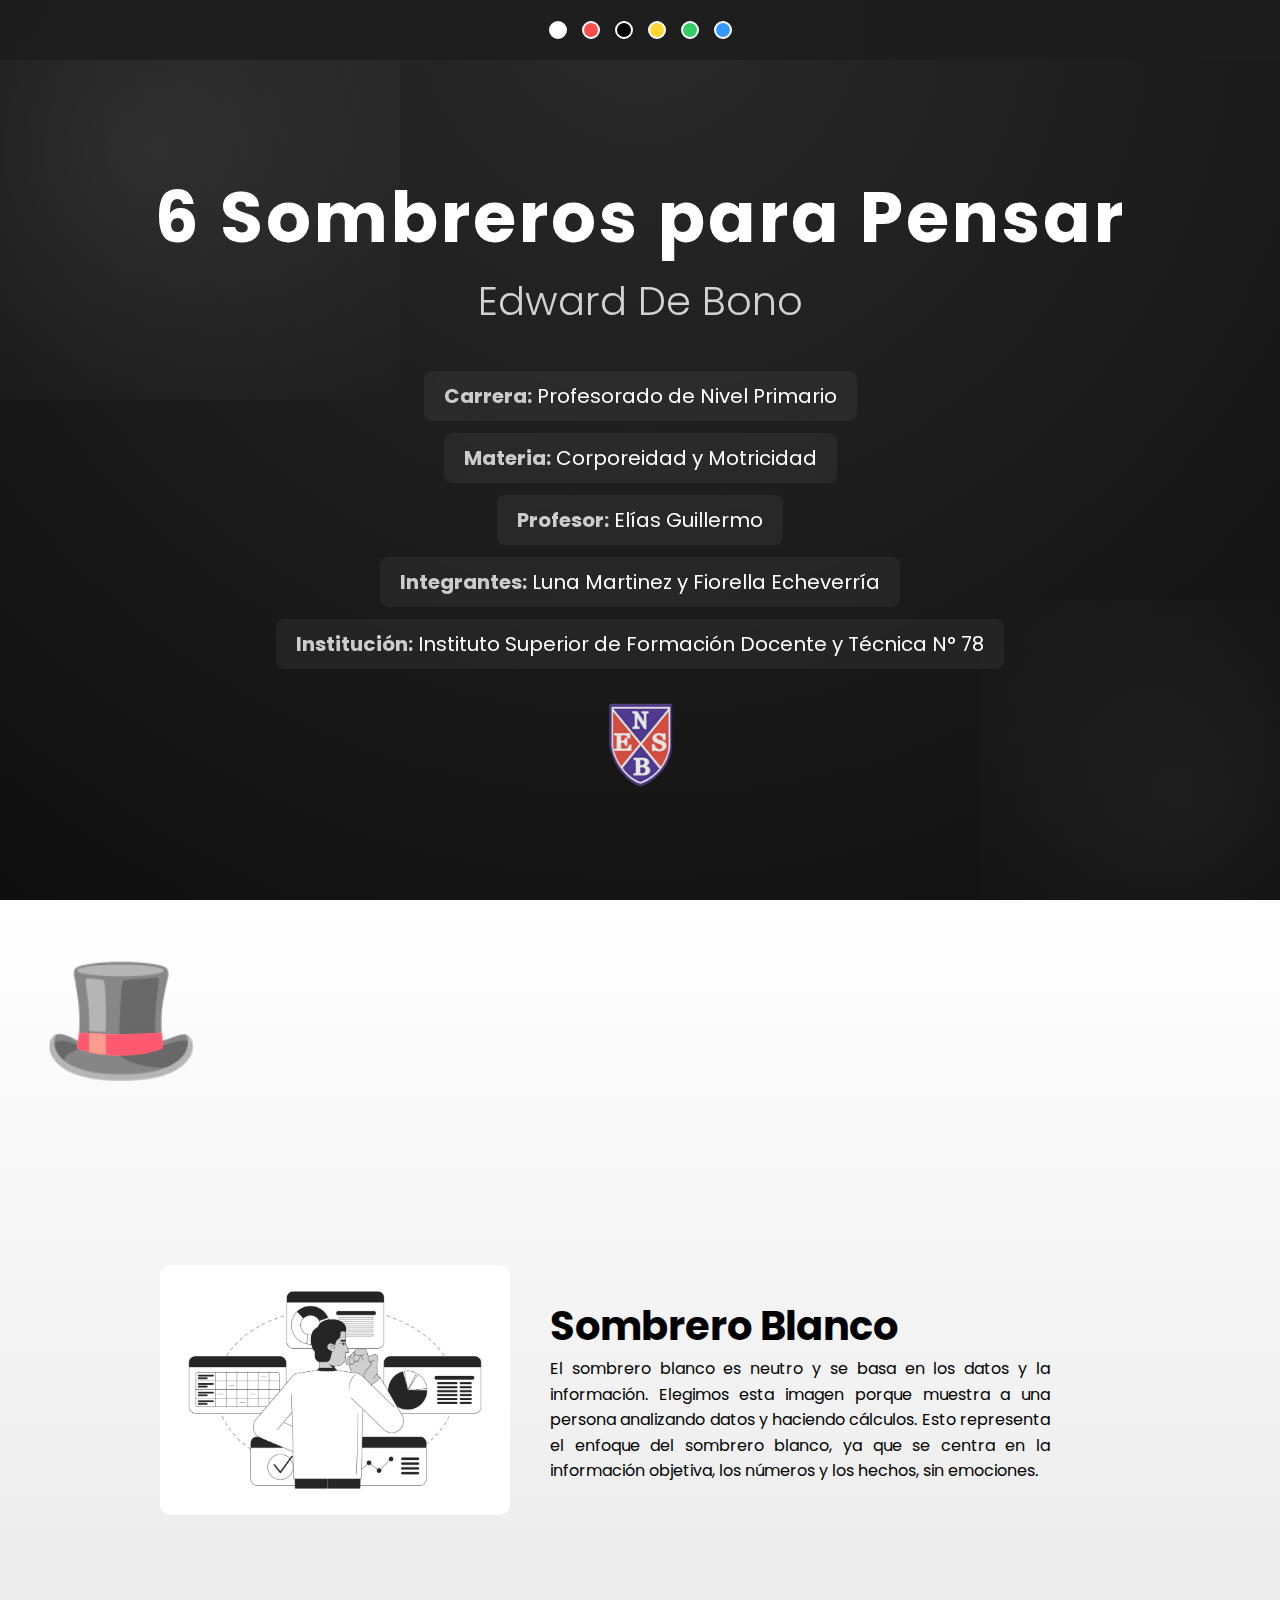
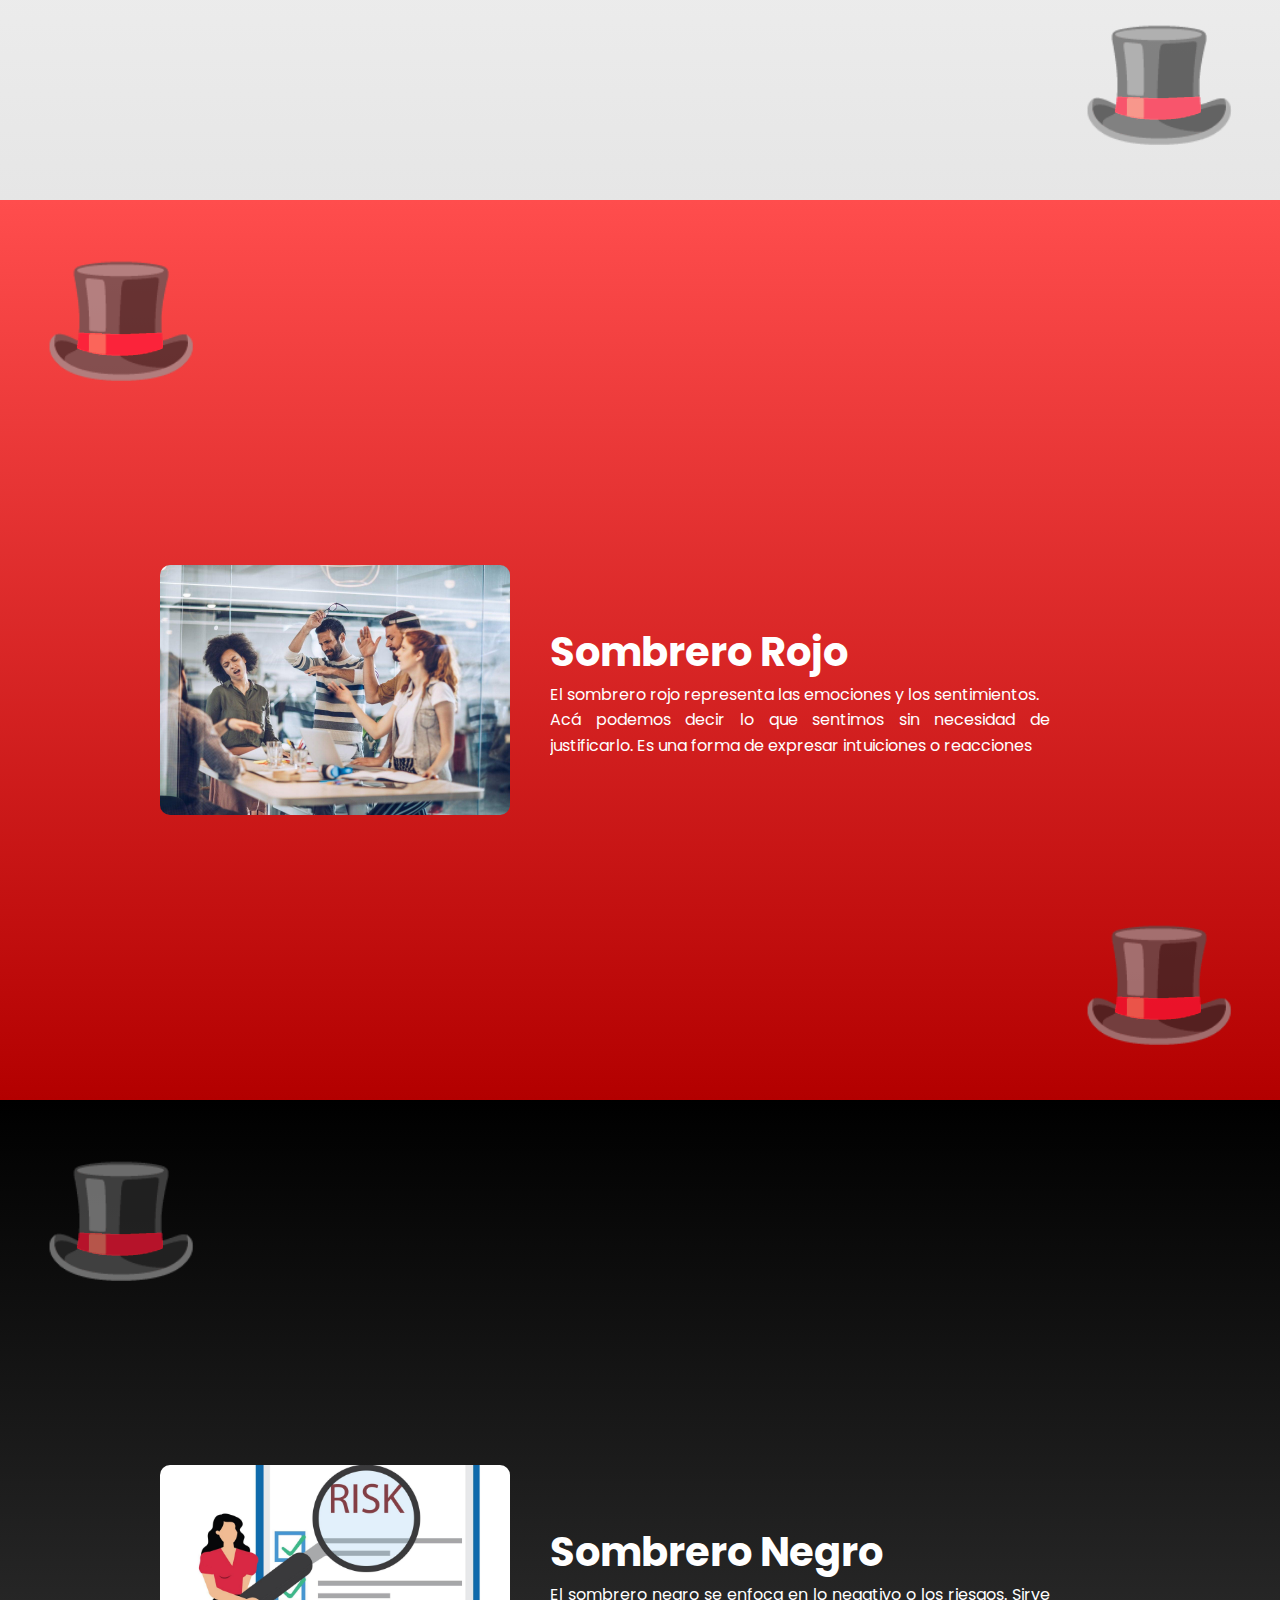
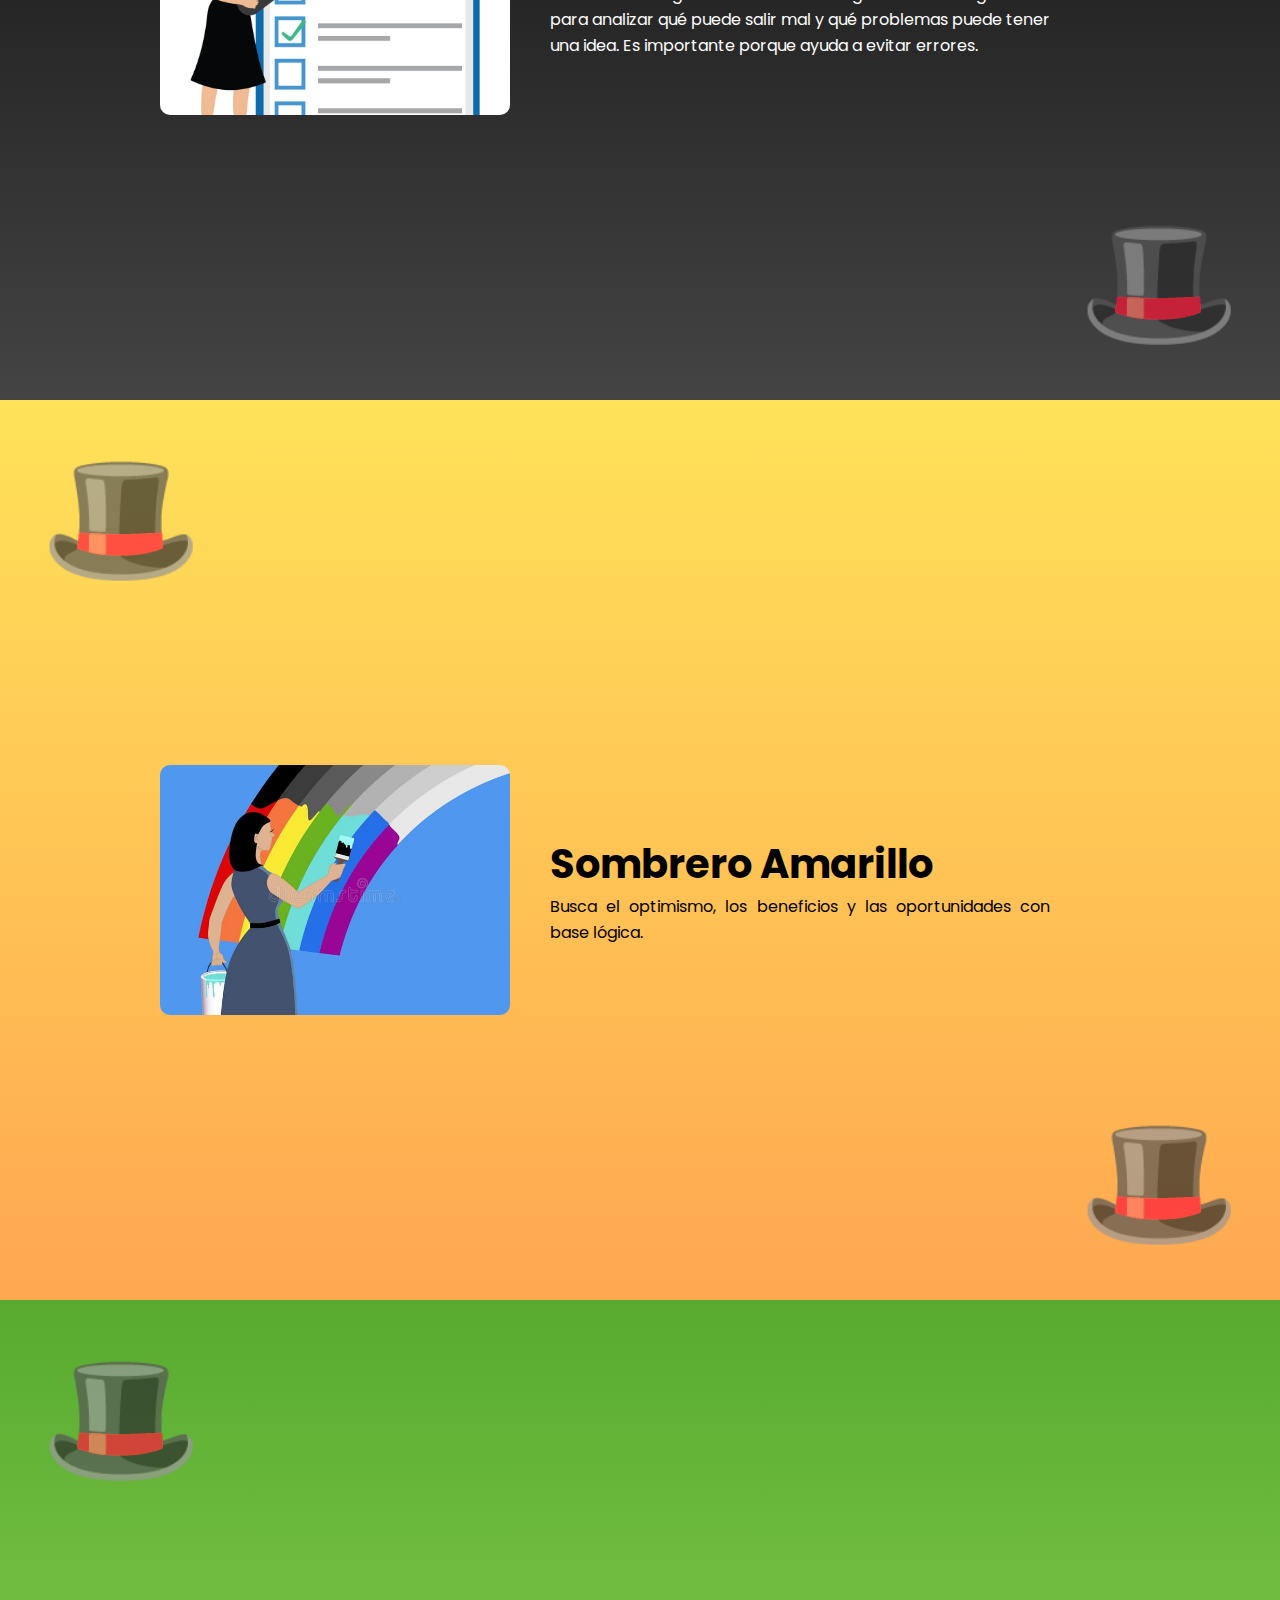
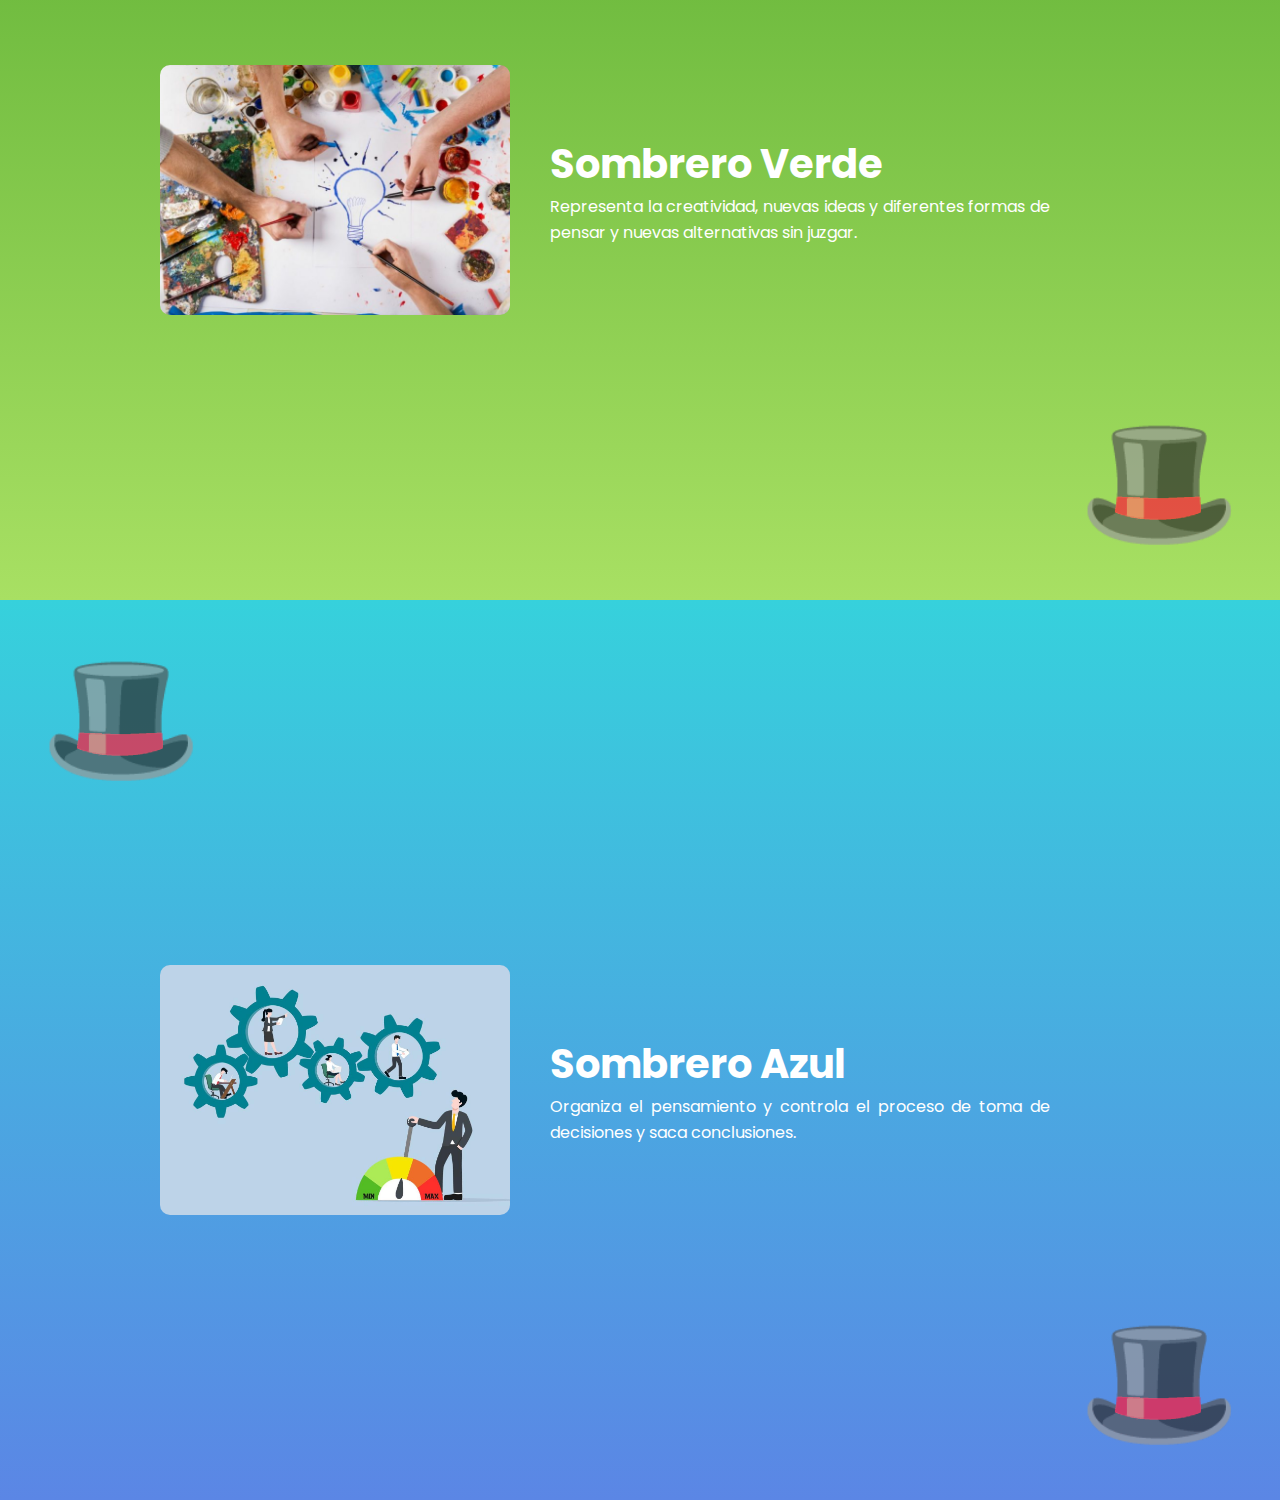
<file: index.html>
<!DOCTYPE html>
<html lang="es">
<head>
  <meta charset="UTF-8">
  <title>6 Sombreros para Pensar</title>

  <!-- CSS -->
  <link rel="stylesheet" href="css/estilo.css">

  <!-- FUENTE -->
  <link href="https://fonts.googleapis.com/css2?family=Poppins:wght@300;500;700&display=swap" rel="stylesheet">
</head>

<body>

<!-- NAV -->
<div class="navbar">
  <a href="#blanco" class="blanco-btn"></a>
  <a href="#rojo" class="rojo-btn"></a>
  <a href="#negro" class="negro-btn"></a>
  <a href="#amarillo" class="amarillo-btn"></a>
  <a href="#verde" class="verde-btn"></a>
  <a href="#azul" class="azul-btn"></a>
</div>

<!-- PORTADA -->
<section class="slide portada">

  <div class="contenido">
    <h1>6 Sombreros para Pensar</h1>
    <h2>Edward De Bono</h2>

    <div class="info">
      <p><strong>Carrera:</strong> Profesorado de Nivel Primario</p>
      <p><strong>Materia:</strong> Corporeidad y Motricidad</p>
      <p><strong>Profesor:</strong> Elías Guillermo </p>
      <p><strong>Integrantes:</strong> Luna Martinez y Fiorella Echeverría </p>
      <p><strong>Institución:</strong> Instituto Superior de Formación Docente y Técnica N° 78 </p>
    </div>

    <img src="img/Logo-Normal-.png" class="logo" alt="Logo Escuela">
  </div>

</section>

<!-- SOMBRERO BLANCO -->
<section id="blanco" class="slide sombrero blanco">
   <div class="card">
     <img src="img/blanco.jpg" alt="Sombrero blanco"> 
     <div>
      <h2>Sombrero Blanco</h2>
      <p>El sombrero blanco es neutro y se basa en los datos y la información. Elegimos esta imagen porque muestra a una persona analizando datos y haciendo cálculos. Esto representa el enfoque del sombrero blanco, ya que se centra en la información objetiva, los números y los hechos, sin emociones.
    </div>
  </div>



</section>

<!-- SOMBRERO ROJO -->
<section id="rojo" class="slide sombrero rojo">
  <div class="card">
    <img src="img/rojo.jpg" alt="Sombrero rojo">
    <div>
      <h2>Sombrero Rojo</h2>
      <p>El sombrero rojo representa las emociones y los sentimientos. 
     <P>Acá podemos decir lo que sentimos sin necesidad de justificarlo. Es una forma de expresar intuiciones o reacciones </p>
    </div>
  </div>



</section>

<!-- SOMBRERO NEGRO -->
<section id="negro" class="slide sombrero negro">
  <div class="card">
    <img src="img/negro.jpg" alt="Sombrero negro">
    <div>
      <h2>Sombrero Negro</h2>
      <p>El sombrero negro se enfoca en lo negativo o los riesgos. Sirve para analizar qué puede salir mal y qué problemas puede tener una idea. Es importante porque ayuda a evitar errores. </p>
    </div>
  </div>
</section>

<!-- SOMBRERO AMARILLO -->
<section id="amarillo" class="slide sombrero amarillo">
  <div class="card">
    <img src="img/amarillo.jpeg" alt="Sombrero amarillo">
    <div>
      <h2>Sombrero Amarillo</h2>
      <p>Busca el optimismo, los beneficios y las oportunidades con base lógica.</p>
    </div>
  </div>
</section>

<!-- SOMBRERO VERDE -->
<section id="verde" class="slide sombrero verde">
  <div class="card">
    <img src="img/verde.jpeg" alt="Sombrero verde">
    <div>
      <h2>Sombrero Verde</h2>
      <p>Representa la creatividad, nuevas ideas y diferentes formas de pensar y nuevas alternativas sin juzgar.</p>
    </div>
  </div>
</section>

<!-- SOMBRERO AZUL -->
<section id="azul" class="slide sombrero azul">
  <div class="card">
    <img src="img/azul.jpeg" alt="Sombrero Azul">
    <div>
      <h2>Sombrero Azul</h2>
      <p>Organiza el pensamiento y controla el proceso de toma de decisiones y saca conclusiones.</p>
    </div>
  </div>
</section>























</body>
</html>
</file>
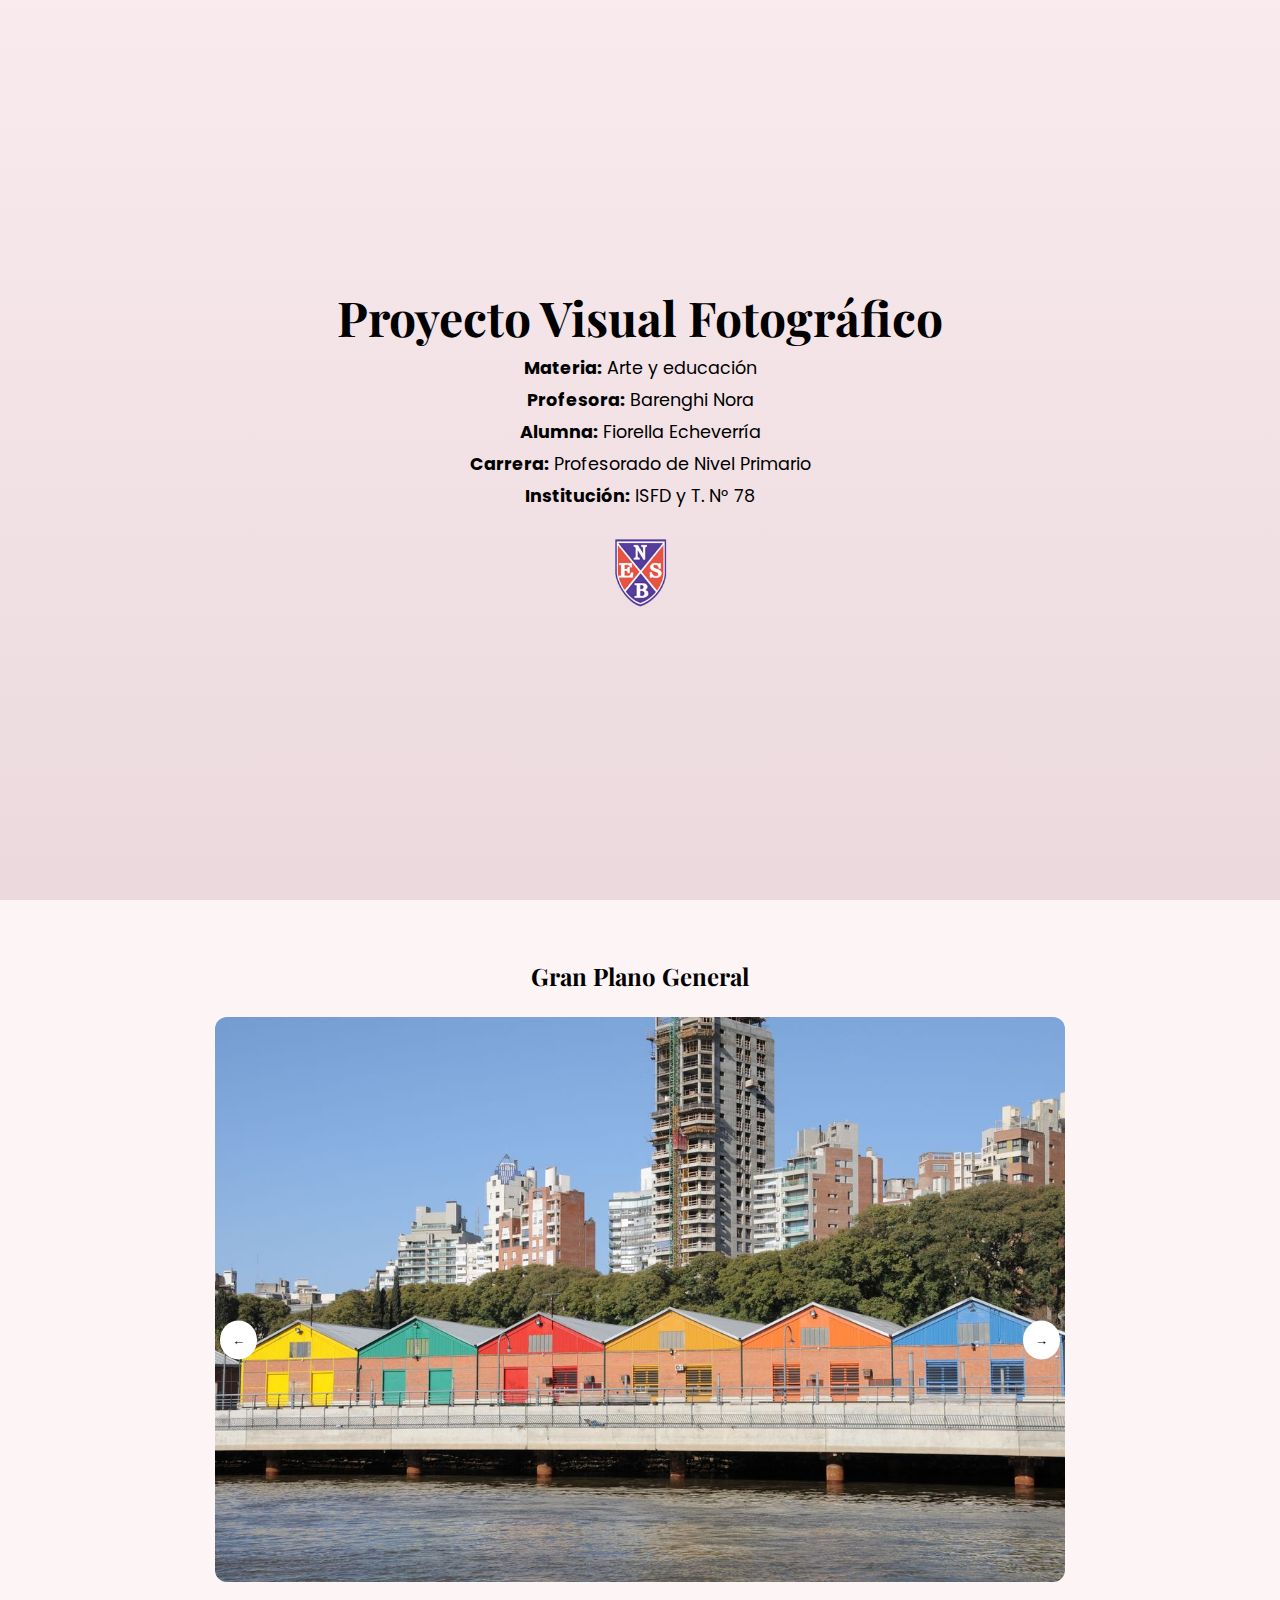
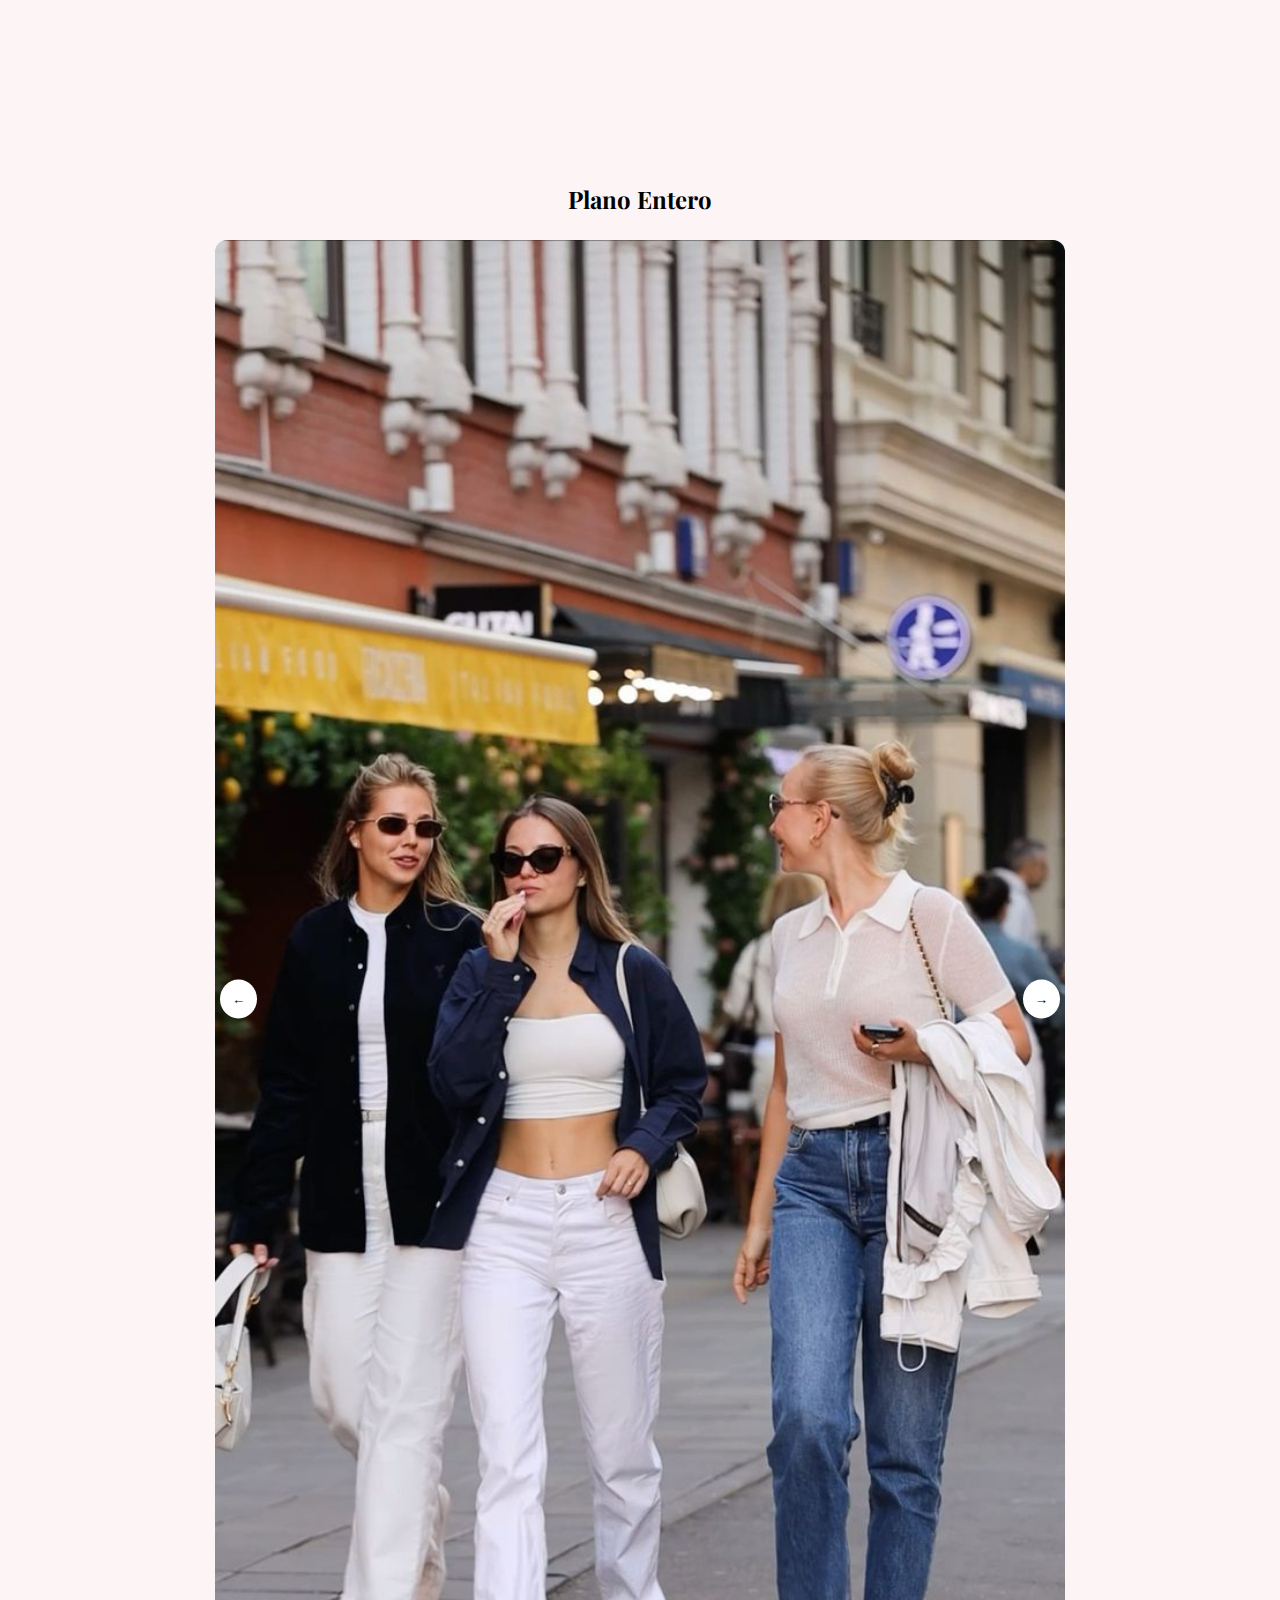
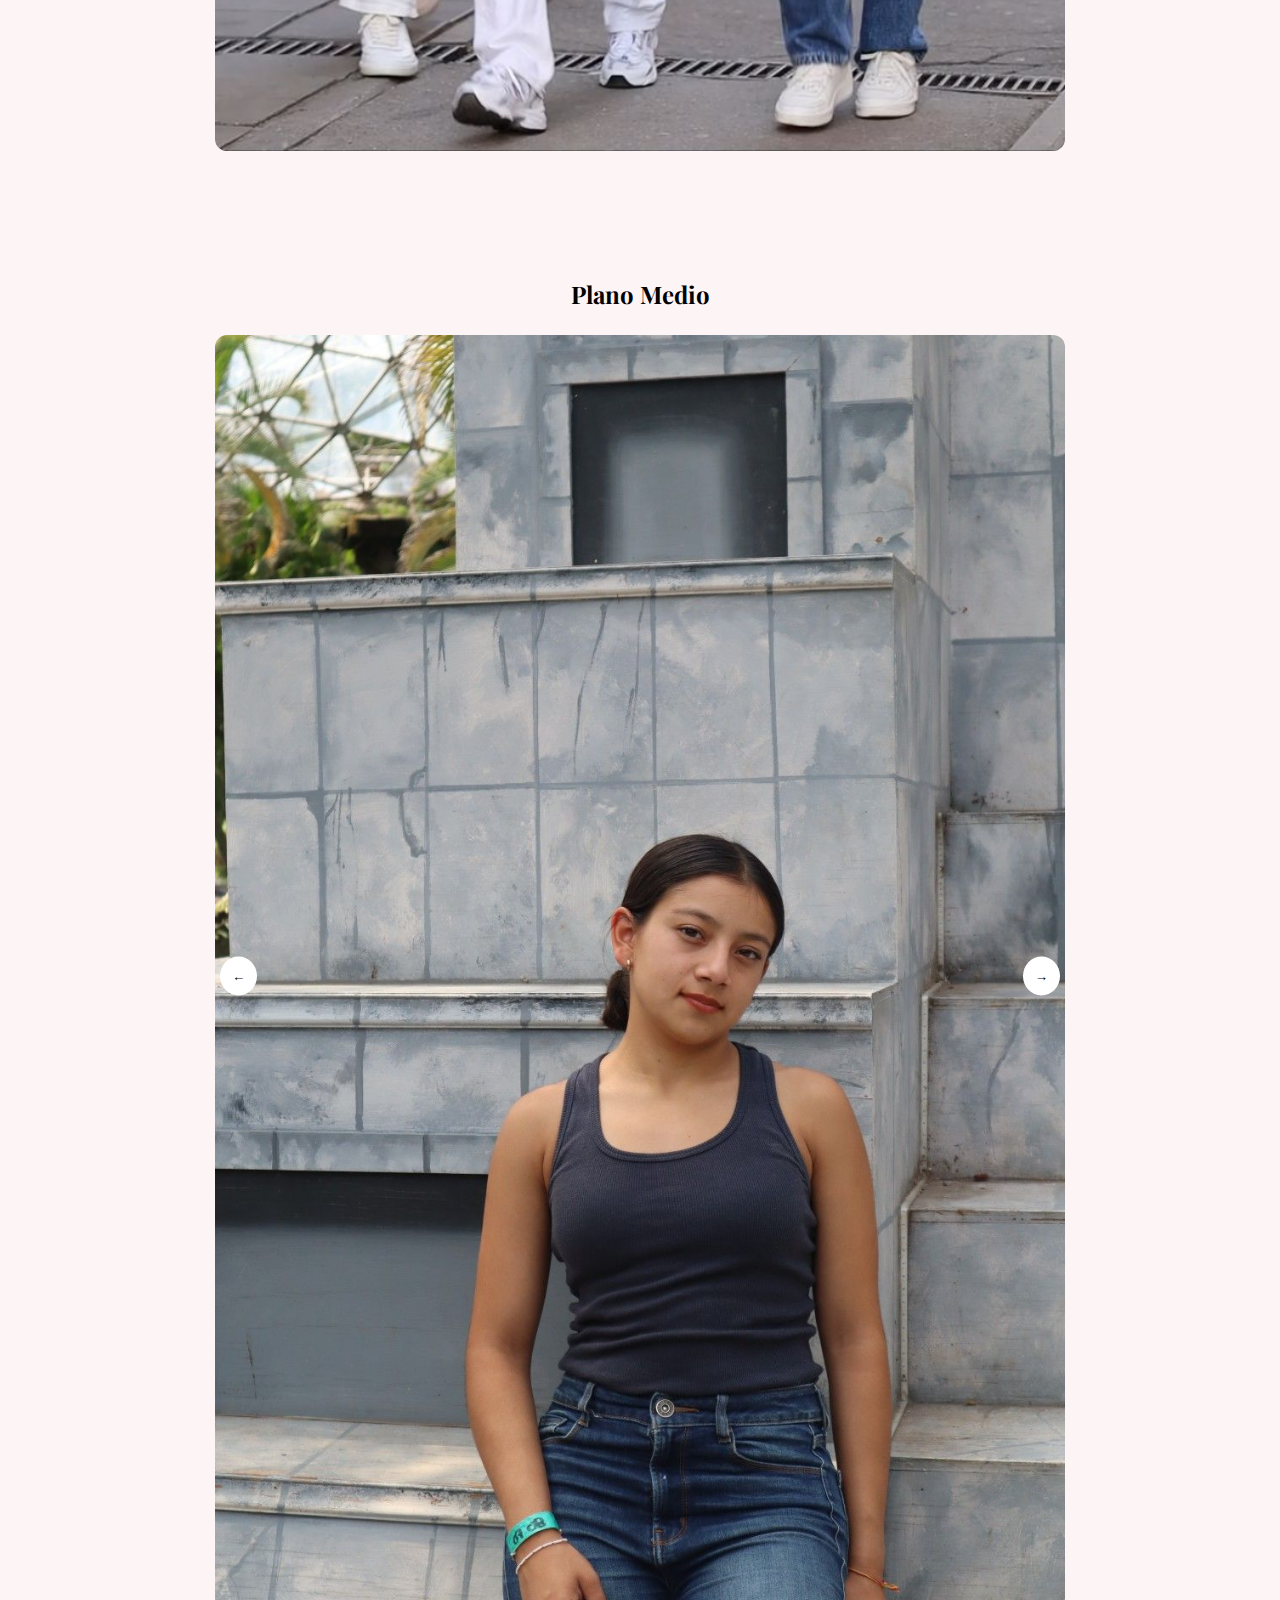
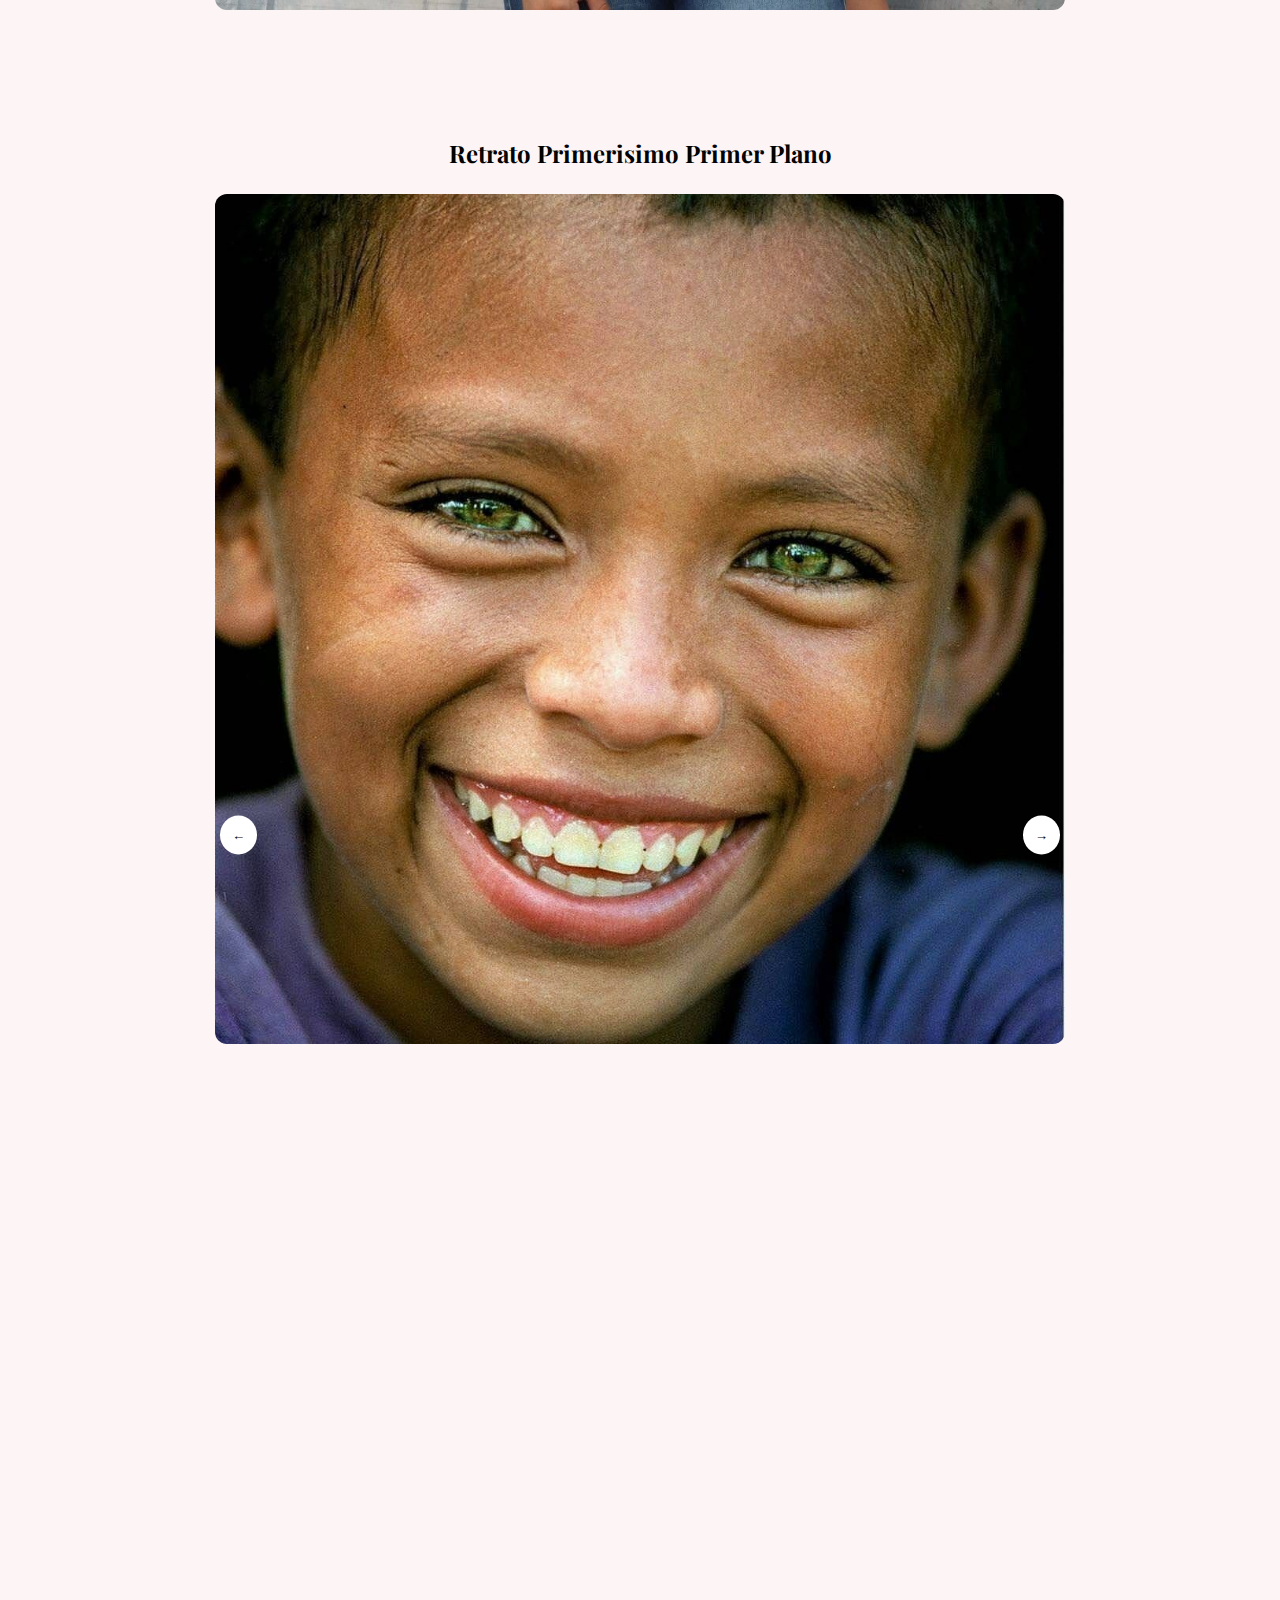
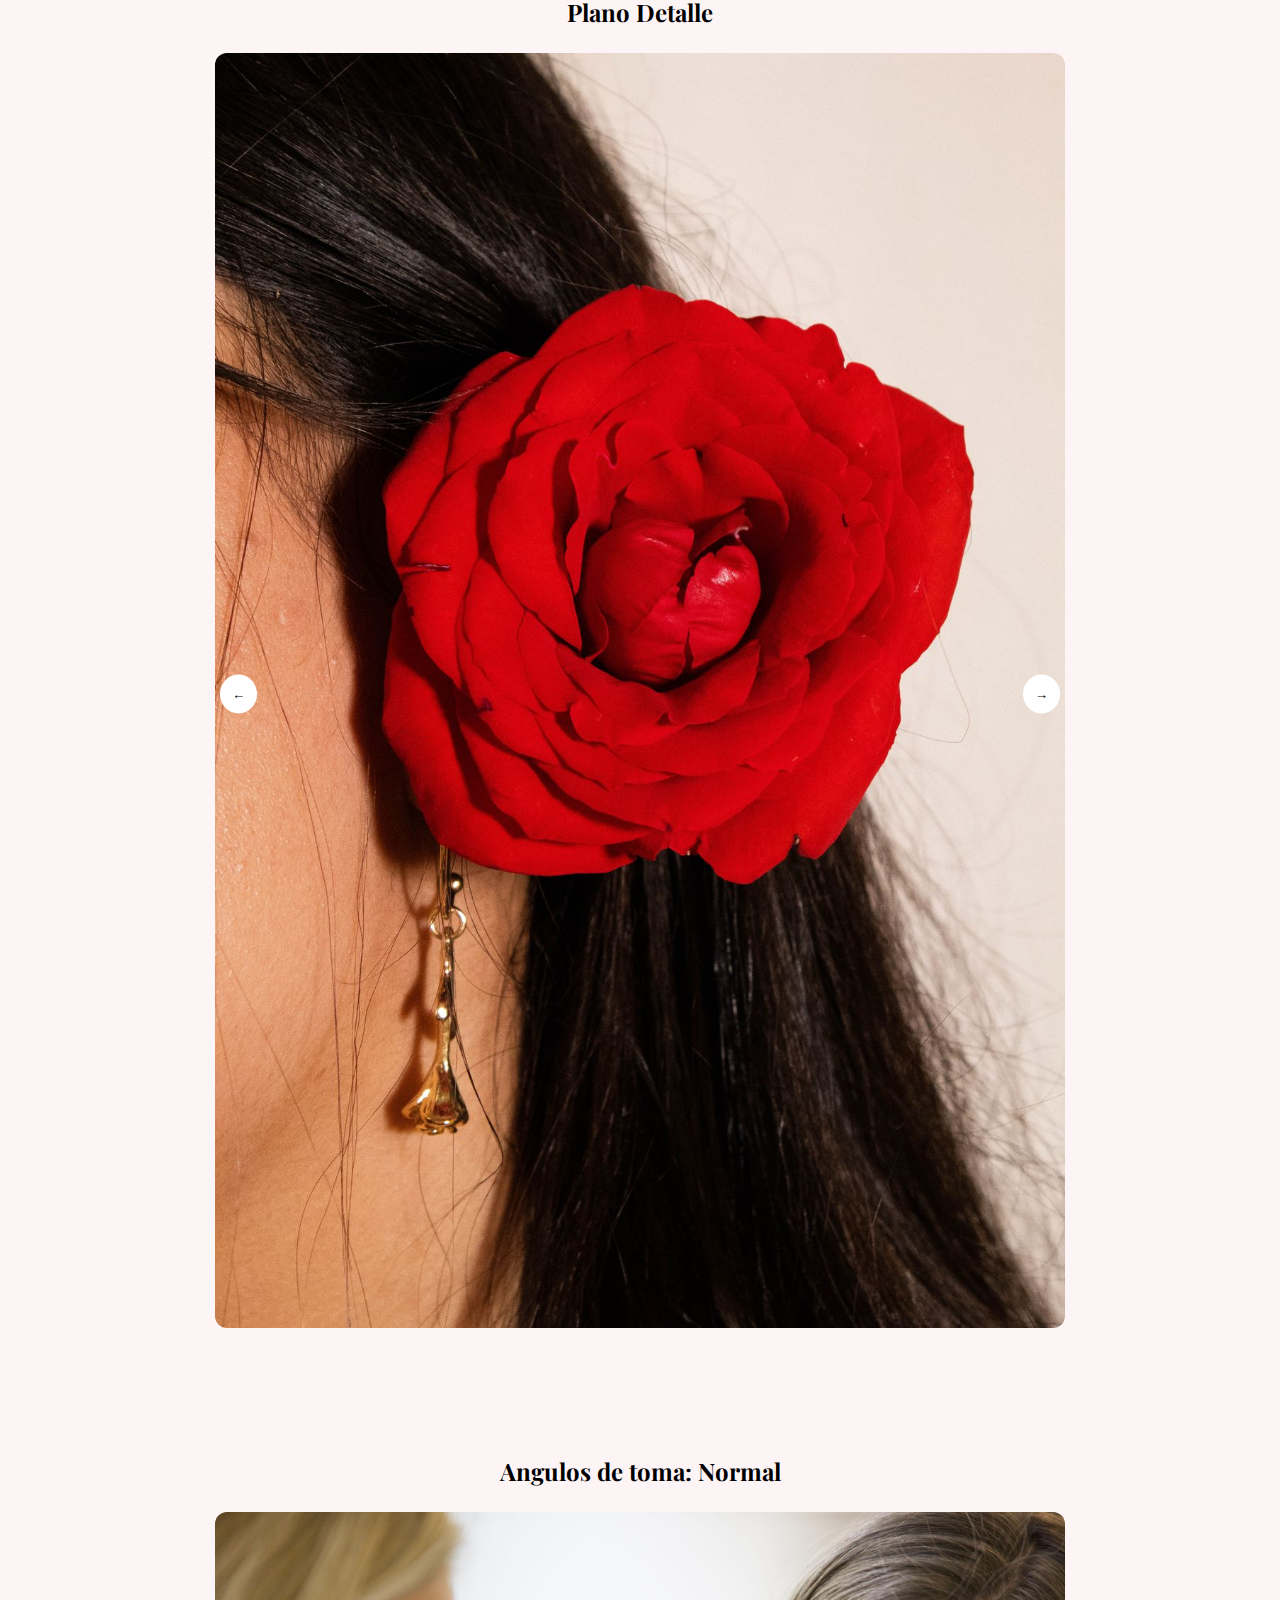
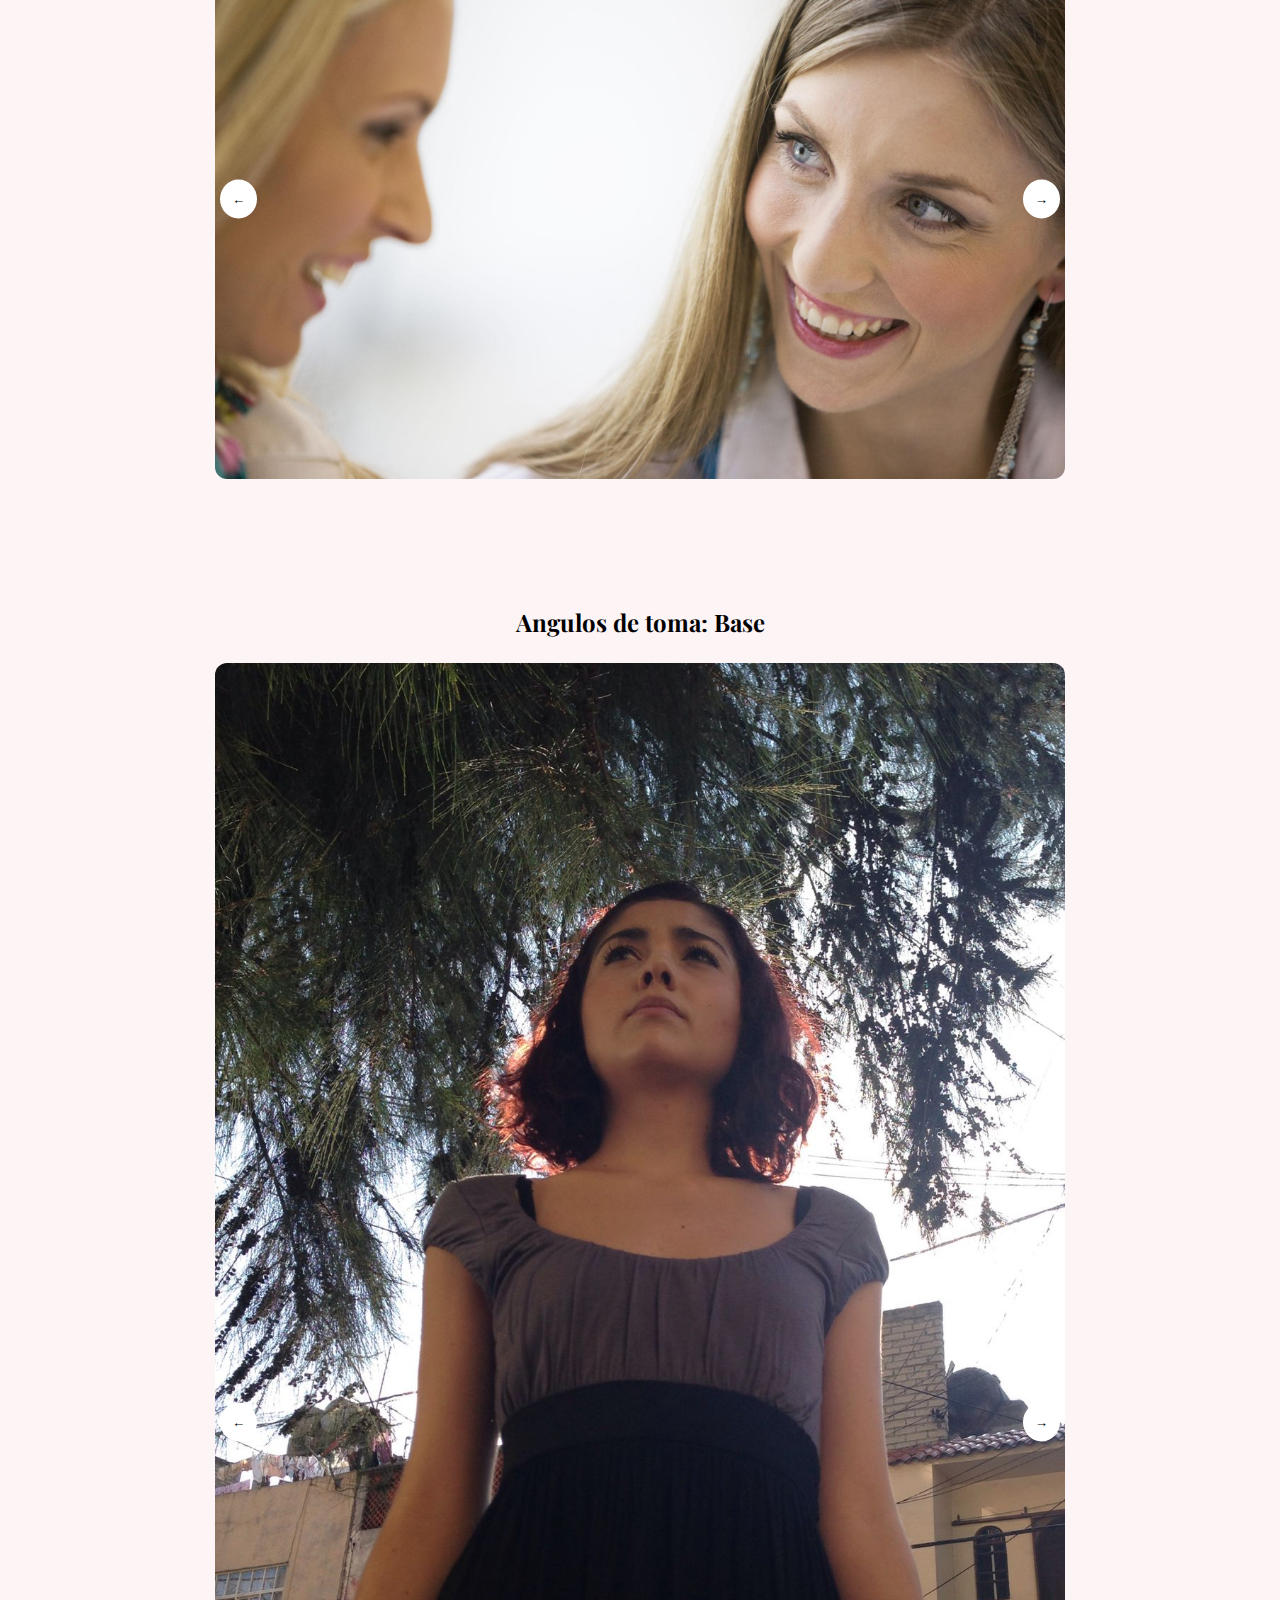
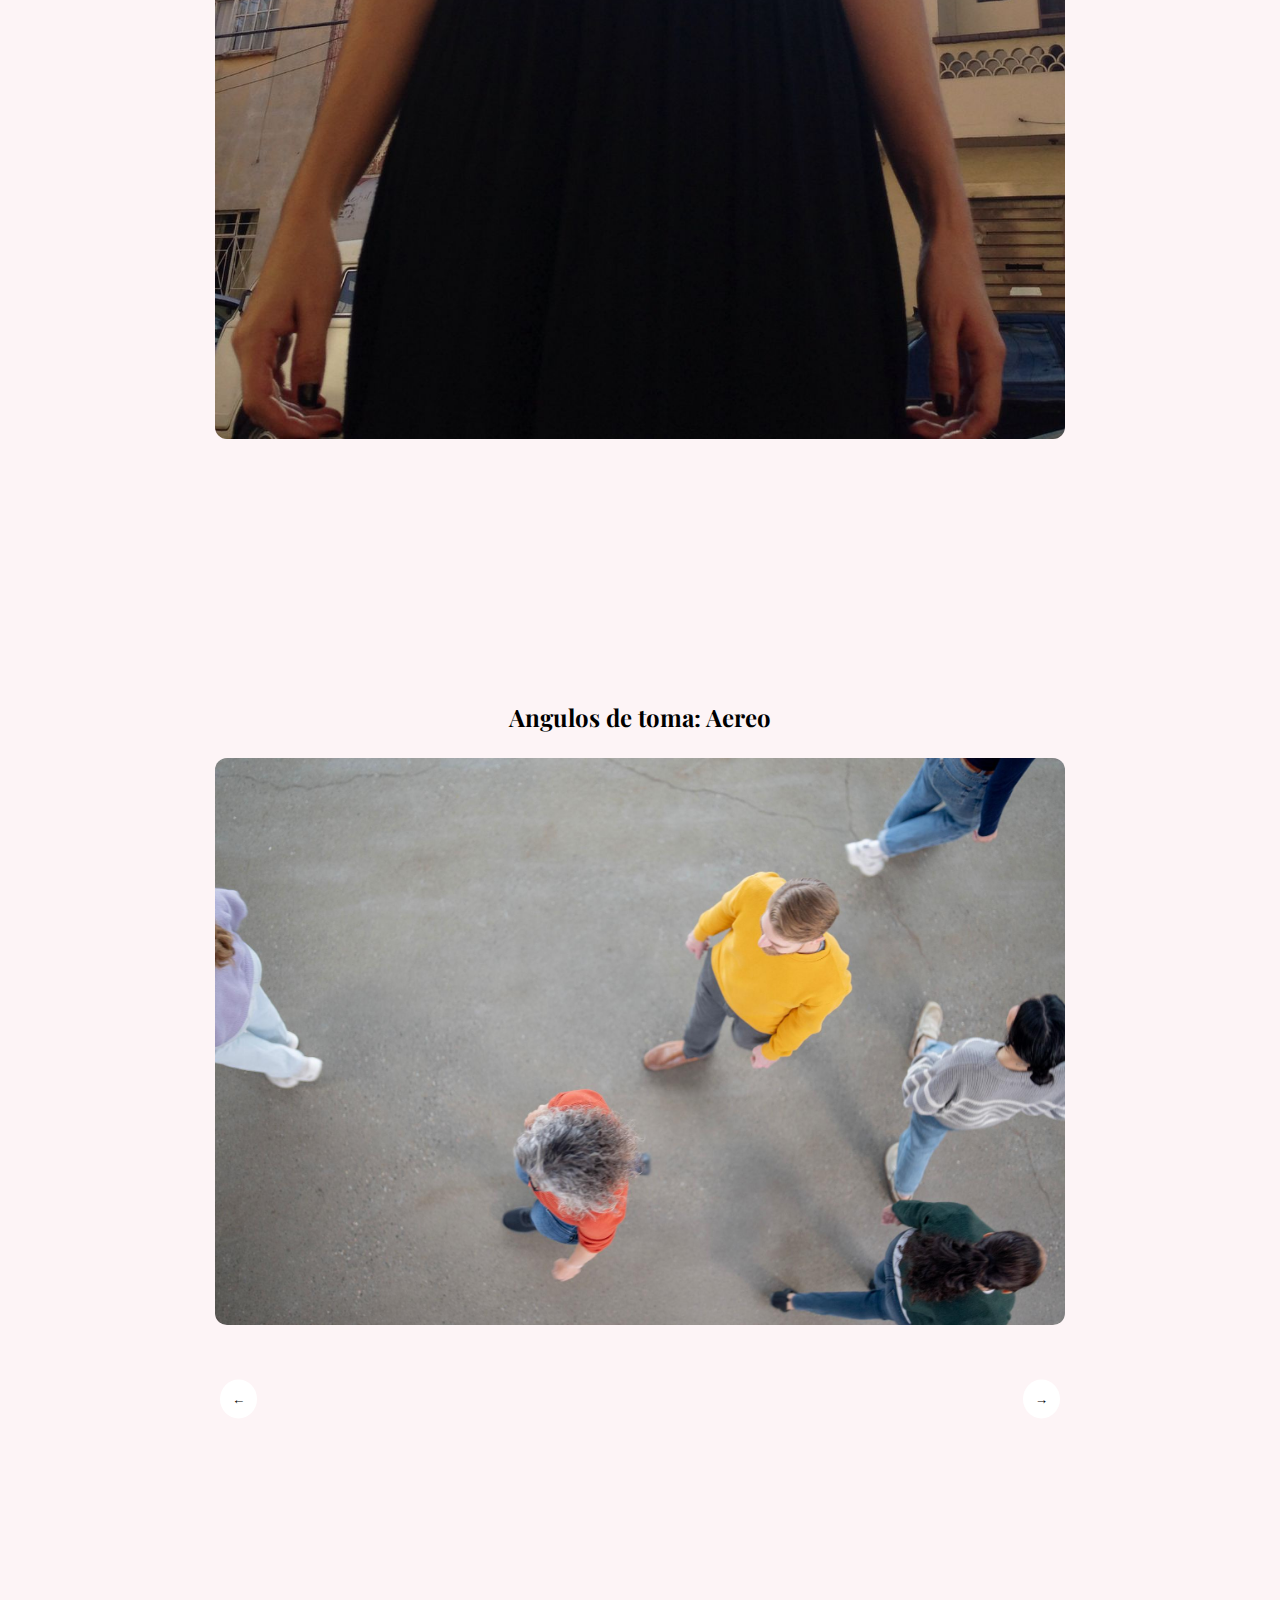
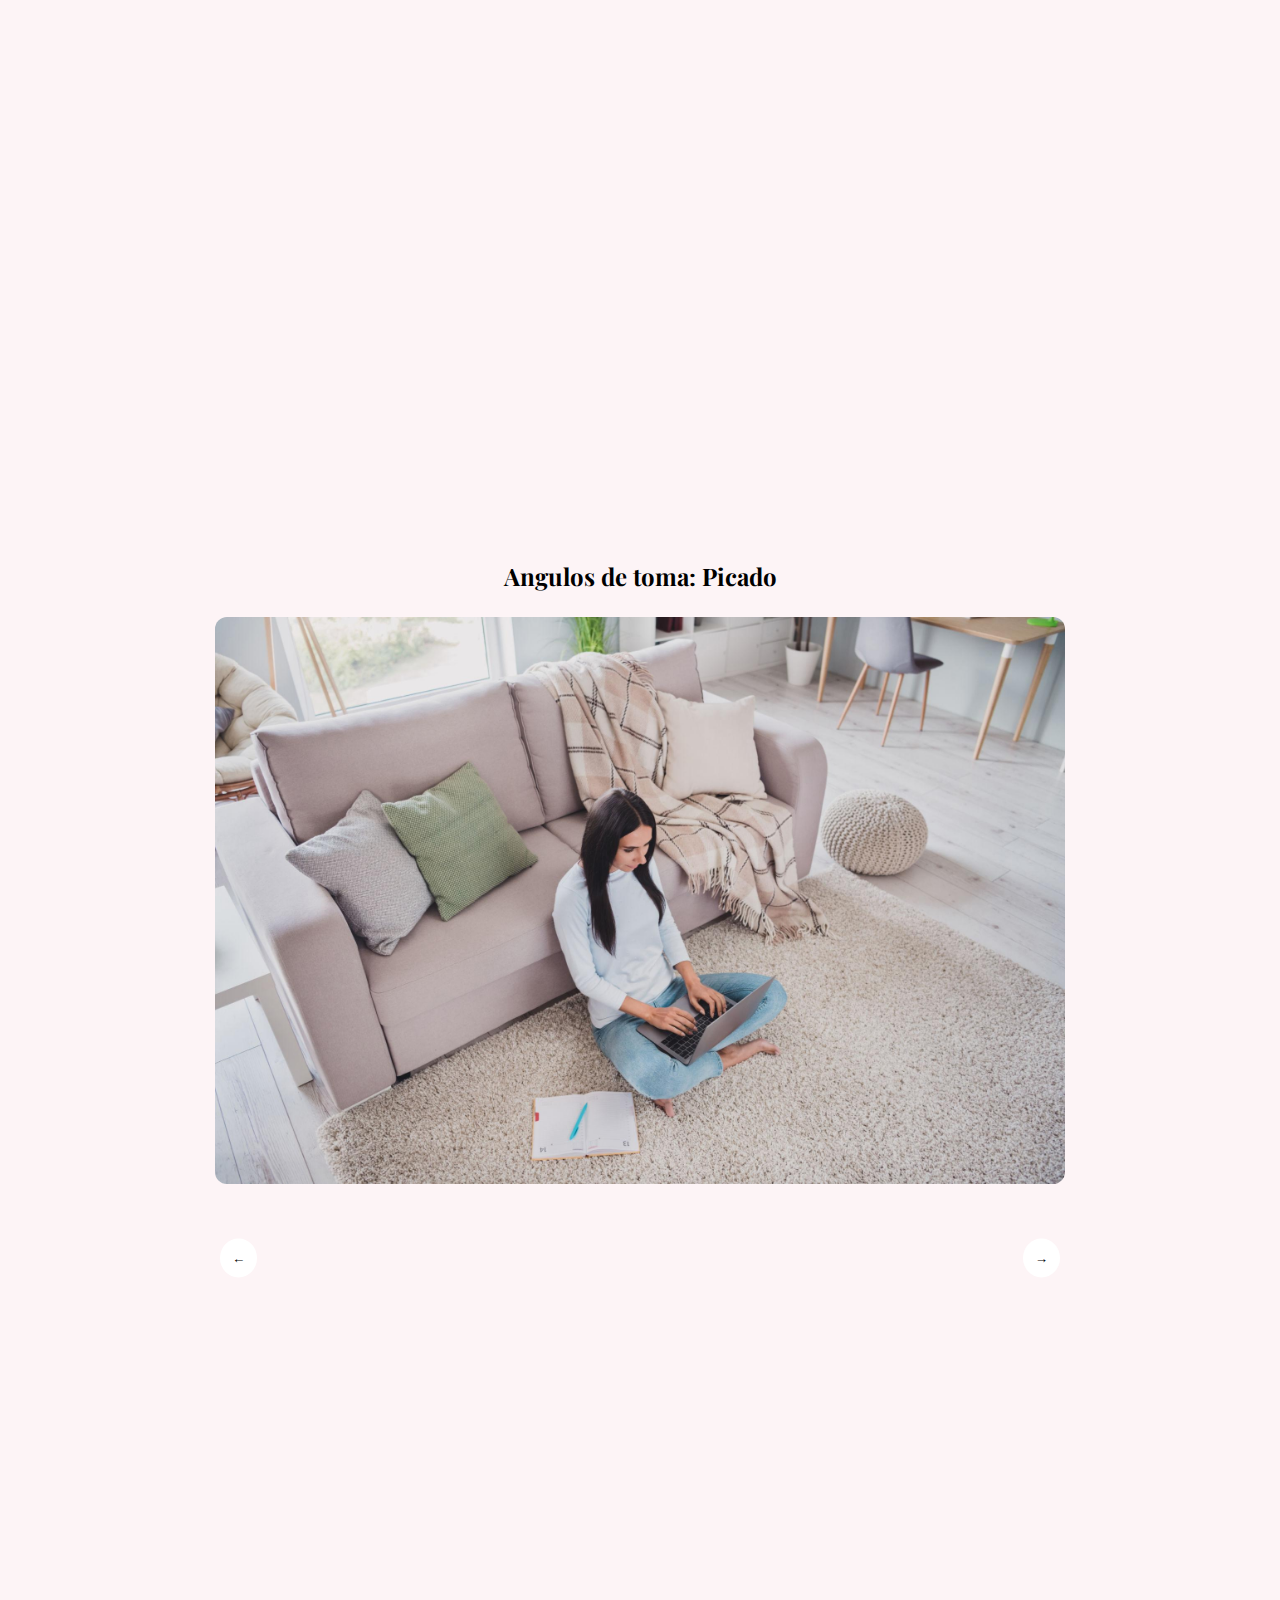
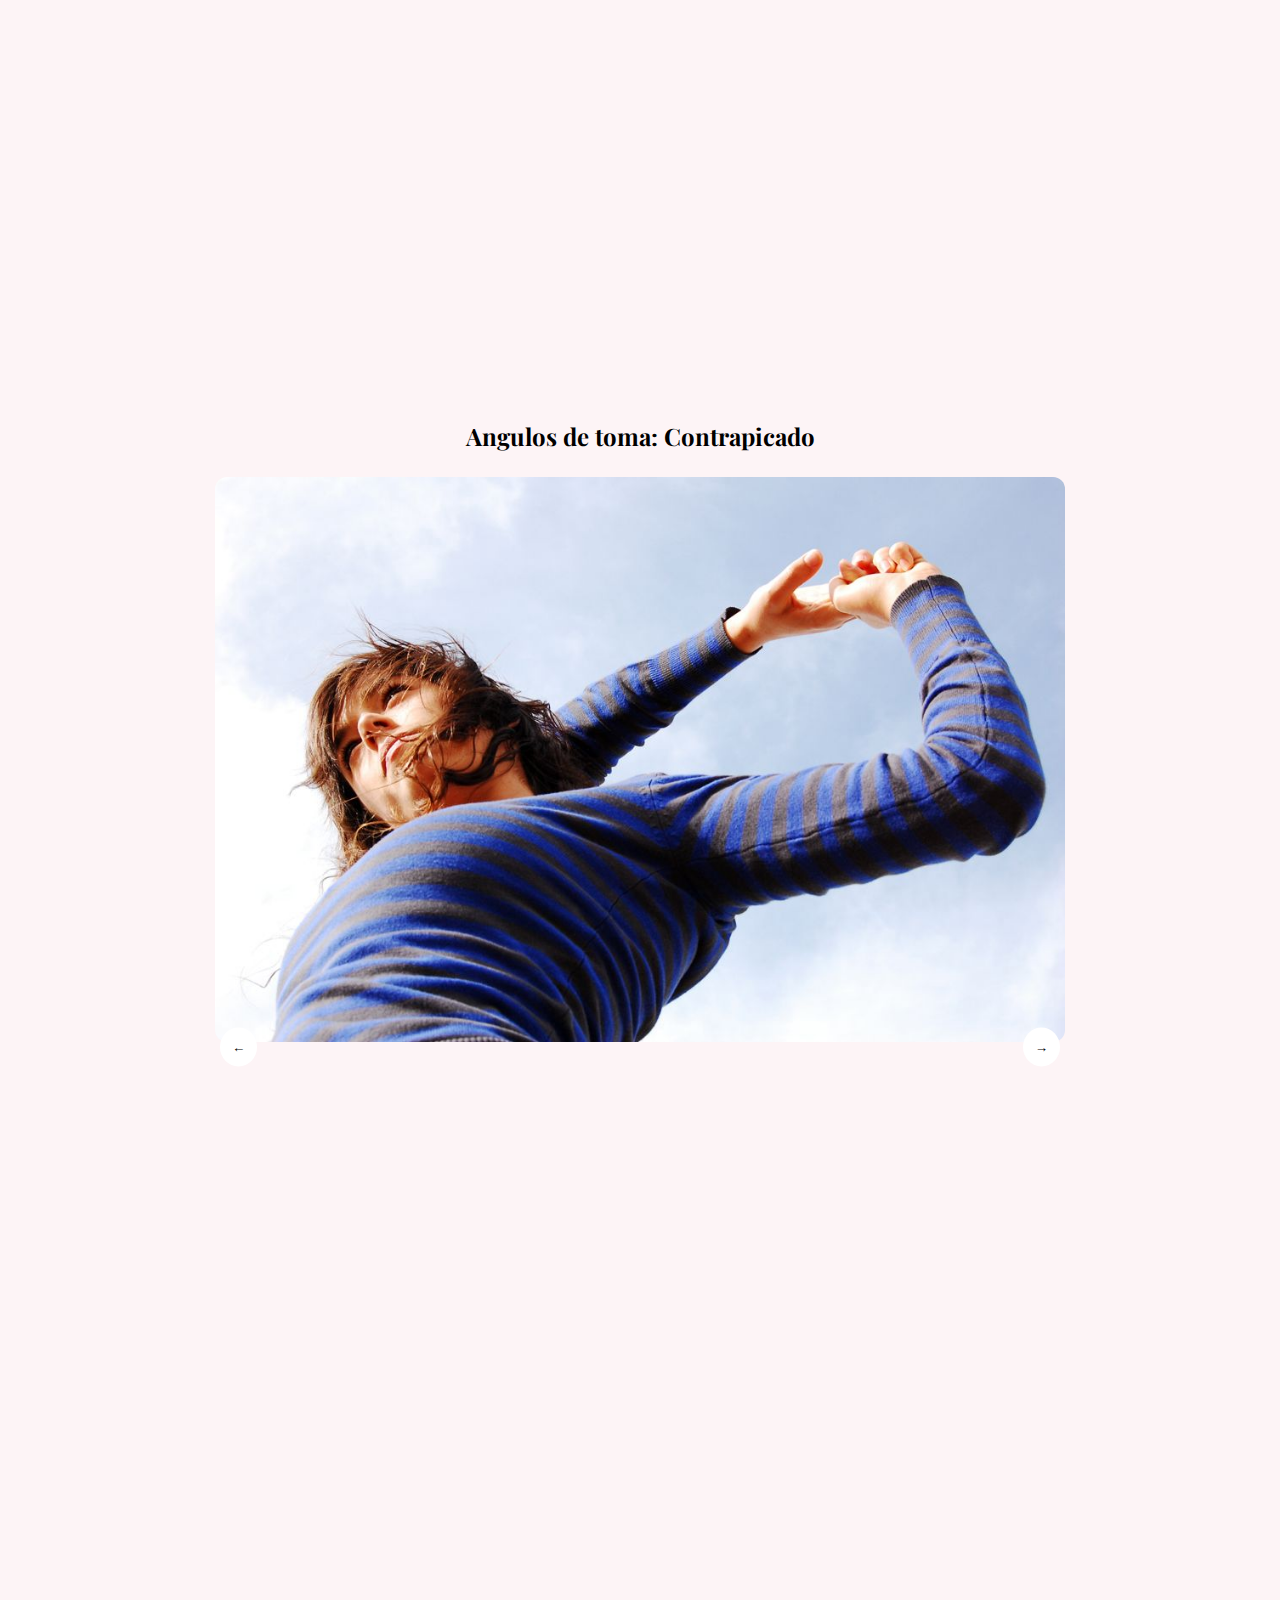
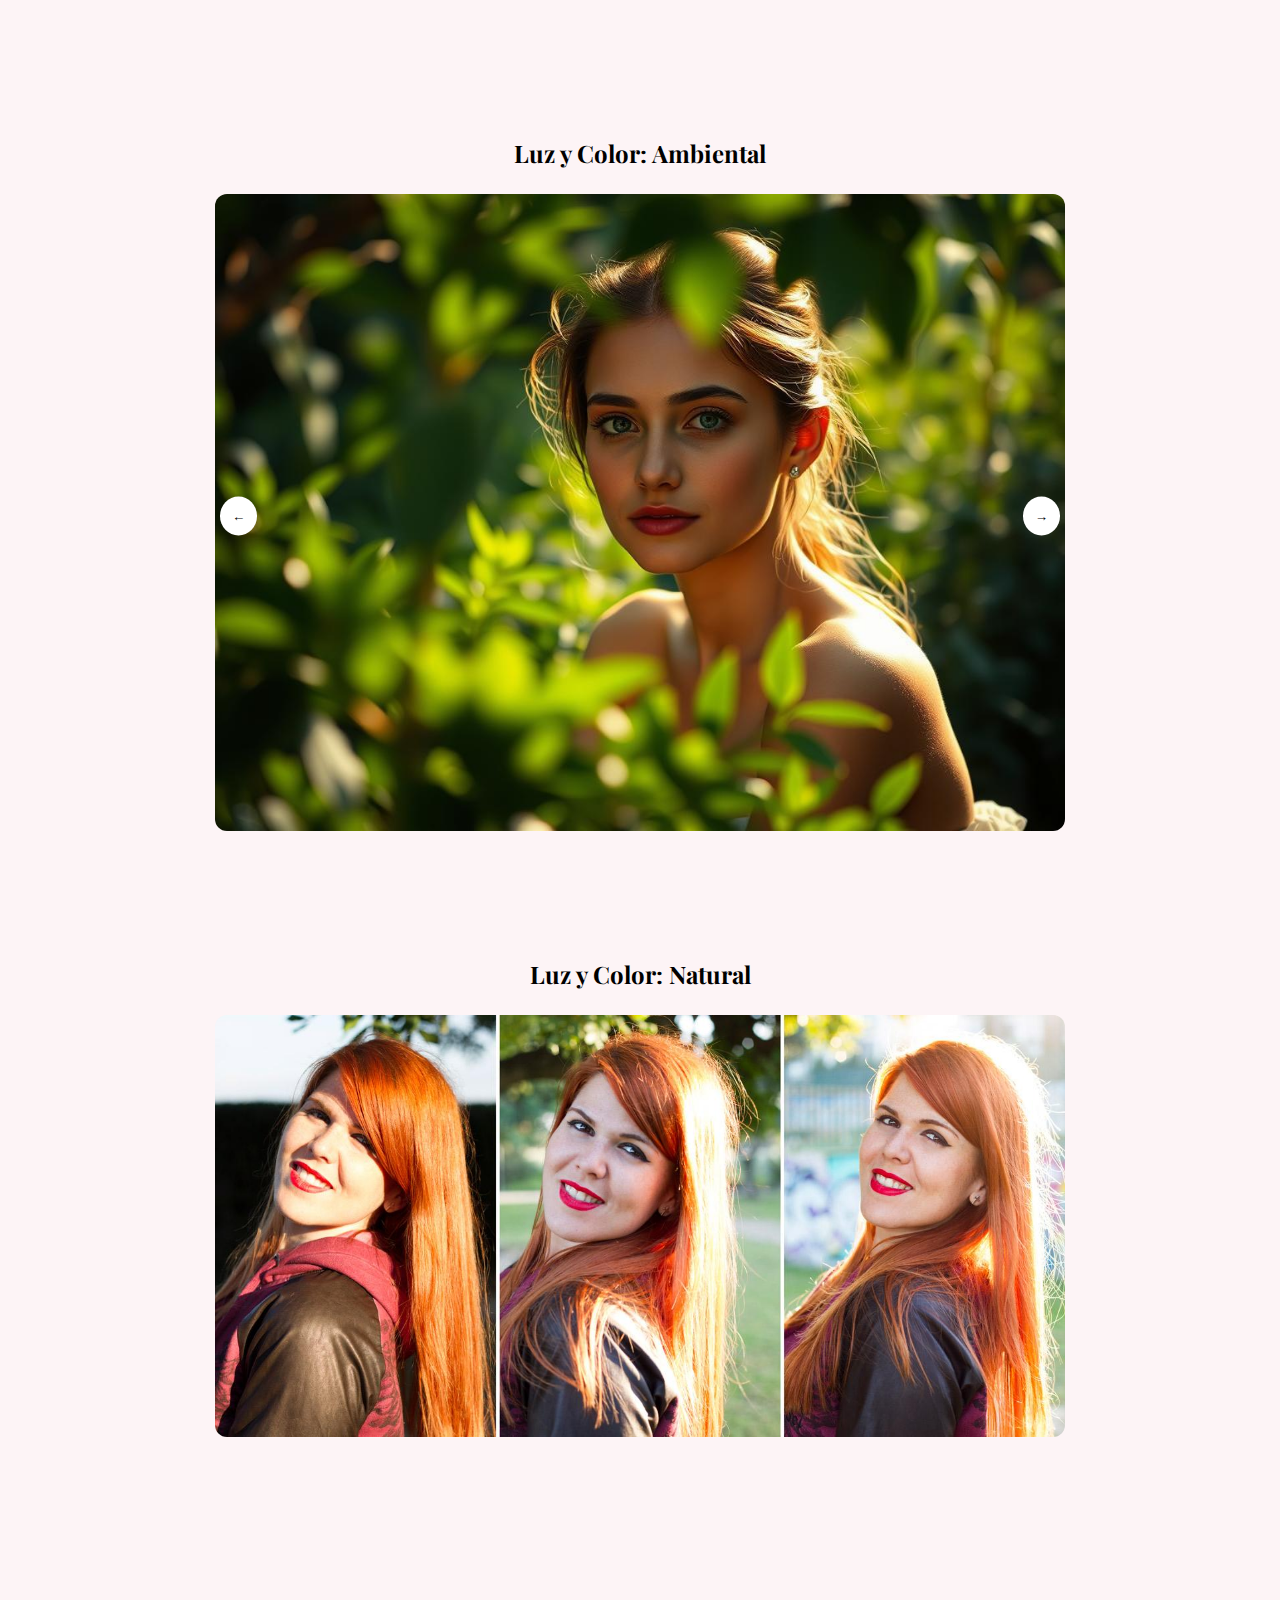
<file: Trabajo de Arte 2/index.html>
<!DOCTYPE html>
<html lang="es">
<head>
<meta charset="UTF-8">
<meta name="viewport" content="width=device-width, initial-scale=1.0">

<title>Portfolio Fotográfico</title>

<link href="https://fonts.googleapis.com/css2?family=Poppins:wght@300;400;600&family=Playfair+Display&display=swap" rel="stylesheet">

<style>
*{margin:0;padding:0;box-sizing:border-box;}

body{
  font-family:'Poppins', sans-serif;
  background:#fdf4f6;
}

/* PORTADA */
.hero{
  min-height:100vh;
  display:flex;
  justify-content:center;
  align-items:center;
  text-align:center;
  padding:30px 15px;
  background:
    linear-gradient(rgba(248,233,236,0.85), rgba(233,214,218,0.9)),
    url("https://picsum.photos/1200/800?blur=2");
  background-size:cover;
}

.hero-box{
  max-width:700px;
}

.hero h2{
  font-family:'Playfair Display', serif;
  font-size:clamp(1.6rem,6vw,3rem);
}

.hero p{
  font-size:clamp(0.85rem,3vw,1.1rem);
  margin:6px 0;
}

.logo{
  width:90px;
  margin-top:20px;
}

/* SECCIONES */
.section{
  padding:60px 15px;
  text-align:center;
}

.section h2{
  margin-bottom:25px;
  font-family:'Playfair Display', serif;
}

/* 🔥 CARRUSEL ARREGLADO */
.carousel{
  width:95%;
  max-width:850px;
  margin:auto;
  position:relative;
  overflow:hidden; /* CLAVE */
}

.track{
  display:flex; /* CLAVE */
  transition:transform 0.5s ease;
}

.slide{
  min-width:100%;
}

.slide img{
  width:100%;
  height:auto;
  border-radius:12px;
}

/* BOTONES */
button{
  position:absolute;
  top:50%;
  transform:translateY(-50%);
  background:white;
  border:none;
  padding:12px;
  border-radius:50%;
  cursor:pointer;
}

.prev{ left:5px; }
.next{ right:5px; }

</style>
</head>

<body>

<!-- PORTADA -->
<section class="hero">
  <div class="hero-box">
    <h2>Proyecto Visual Fotográfico</h2>
    <p><strong>Materia:</strong> Arte y educación</p>
    <p><strong>Profesora:</strong> Barenghi Nora</p>
    <p><strong>Alumna:</strong> Fiorella Echeverría</p>
    <p><strong>Carrera:</strong> Profesorado de Nivel Primario</p>
    <p><strong>Institución:</strong> ISFD y T. N° 78</p>
    <img src="img/Logo-Normal-para-pagina-1.png" class="logo">
  </div>
</section>

<!-- SCRIPT -->
<script>
document.addEventListener("DOMContentLoaded", () => {

  document.querySelectorAll(".carousel").forEach(carousel => {

    const track = carousel.querySelector(".track");
    const slides = carousel.querySelectorAll(".slide");
    const next = carousel.querySelector(".next");
    const prev = carousel.querySelector(".prev");

    let index = 0;
    let interval;
    let startX = 0;

    function update(){
      track.style.transform = "translateX(-" + (index * 100) + "%)";
    }

    next.onclick = () => {
      index = (index + 1) % slides.length;
      update();
    };

    prev.onclick = () => {
      index = (index - 1 + slides.length) % slides.length;
      update();
    };

    /* AUTOPLAY */
    function startAuto(){
      interval = setInterval(()=>{
        index = (index + 1) % slides.length;
        update();
      }, 4000);
    }

    function stopAuto(){
      clearInterval(interval);
    }

    carousel.addEventListener("mouseenter", stopAuto);
    carousel.addEventListener("mouseleave", startAuto);

    /* SWIPE */
    track.addEventListener("touchstart", e => {
      startX = e.touches[0].clientX;
    });

    track.addEventListener("touchend", e => {
      let endX = e.changedTouches[0].clientX;

      if(startX - endX > 50) next.click();
      else if(endX - startX > 50) prev.click();
    });

    startAuto();

  });

});
</script>

<!-- CARRUSEL 1 -->
<section class="section">
  <h2>Gran Plano General</h2>
  <div class="carousel">
    <div class="track">
      <div class="slide"><img src="img/gran plano general 2.jpg"></div>
      <div class="slide"><img src="img/gran plano general 3.jpg"></div>
      <div class="slide"><img src="img/gran plano general 55.jpg"></div>
      <div class="slide"><img src="img/gran plano general 6.jpg"></div>
      <div class="slide"><img src="img/gran plano general 7.jpg"></div>
    </div>
    <button class="prev">←</button>
    <button class="next">→</button>
  </div>
</section>

<!-- CARRUSEL 2 -->
<section class="section">
  <h2>Plano Entero</h2>
  <div class="carousel">
    <div class="track">
      <div class="slide"><img src="img/plano entero 6.jpg"></div>
      <div class="slide"><img src="img/plano entero 1.jpeg"></div>
      <div class="slide"><img src="img/plano entero 2.jpg"></div>
      <div class="slide"><img src="img/plano entero 3.jpeg"></div> 
  </div>
  <button class="prev">←</button>
  <button class="next">→</button>
</div>
 </section>




<!-- CARRUSEL 3 -->
<section class="section">
  <h2>Plano Medio</h2>
  <div class="carousel">
    <div class="track">
      <div class="slide"><img src="img/plano medio 1.jpg"></div>
      <div class="slide"><img src="img/plano medio 3.jpg"></div>
      <div class="slide"><img src="img/plano medio 4.jpg"></div>  
      <div class="slide"><img src="img/plano medio 5.jpg"></div> 
    </div>
    <button class="prev">←</button>
    <button class="next">→</button>
  </div>
</section>



<!-- CARRUSEL 4 -->
<section class="section">
  <h2>Retrato Primerisimo Primer Plano</h2>
  <div class="carousel">
    <div class="track">
      <div class="slide"><img src="img/retrato p. primer plano 1.jpg"></div>
      <div class="slide"><img src="img/retrato p. primer plano 2.jpg"></div>
      <div class="slide"><img src="img/retrato p. primer plano 3.jpg"></div>  
      <div class="slide"><img src="img/retrato p. primer plano 4.jpg"></div> 
      <div class="slide"><img src="img/retrato p. primer plano 5.jpg"></div> 
    </div>
    <button class="prev">←</button>
    <button class="next">→</button>
  </div>
</section>



<!-- CARRUSEL 5 -->
<section class="section">
  <h2>Plano Detalle</h2>
  <div class="carousel">
    <div class="track">
      <div class="slide"><img src="img/pleno detalle 1.jpg"></div>
      <div class="slide"><img src="img/pleno detalle 2.jpg"></div>
      <div class="slide"><img src="img/pleno detalle 3.jpg"></div>  
      <div class="slide"><img src="img/pleno detalle 4.jpg"></div> 
      <div class="slide"><img src="img/pleno detalle 5.jpg"></div> 
    </div>
    <button class="prev">←</button>
    <button class="next">→</button>
  </div>
</section>






<!-- CARRUSEL 6-->
<section class="section">
  <h2>Angulos de toma: Normal</h2>
  <div class="carousel">
    <div class="track">
      <div class="slide"><img src="img/angulos de toma normal 1.jpg"></div>
      <div class="slide"><img src="img/angulos de toma normal 2.jpg"></div>
      <div class="slide"><img src="img/angulos de toma normal 3.jpg"></div>  
      <div class="slide"><img src="img/angulos de toma normal 4.jpg"></div>
      <div class="slide"><img src="img/angulos de toma normal 5.jpg"></div>
      
      
    </div>
    <button class="prev">←</button>
    <button class="next">→</button>
  </div>
</section>



<!-- CARRUSEL 7 -->
<section class="section">
  <h2>Angulos de toma: Base</h2>
  <div class="carousel">
    <div class="track">
      <div class="slide"><img src="img/angulos de toma base 1.jpg"></div>
      <div class="slide"><img src="img/angulos de toma base2.jpg"></div>
      <div class="slide"><img src="img/angulos de toma base 3.jpg"></div>  
      <div class="slide"><img src="img/angulos de toma base 4.jpg"></div>  
    </div>
    <button class="prev">←</button>
    <button class="next">→</button>
  </div>
</section>




<!-- CARRUSEL 8 -->
<section class="section">
  <h2>Angulos de toma: Aereo </h2>
  <div class="carousel">
    <div class="track">
      <div class="slide"><img src="img/angulos de toma aereo 1.jpg"></div>
      <div class="slide"><img src="img/angulos de toma aereo 2.jpg"></div>
      <div class="slide"><img src="img/angulos de toma aereo 3.jpg"></div>  
    </div>
    <button class="prev">←</button>
    <button class="next">→</button>
  </div>
</section>




<!-- CARRUSEL 9 -->
<section class="section">
  <h2>Angulos de toma: Picado</h2>
  <div class="carousel">
    <div class="track">
      <div class="slide"><img src="img/angulos de toma picado 1.jpg"></div>
      <div class="slide"><img src="img/angulos de toma picado 2.jpg"></div>
      <div class="slide"><img src="img/angulos de toma picado 3.jpg"></div>  
      <div class="slide"><img src="img/angulos de toma picado 4.jpg"></div> 
    </div>
    <button class="prev">←</button>
    <button class="next">→</button>
  </div>
</section>




<!-- CARRUSEL 10 -->
<section class="section">
  <h2>Angulos de toma: Contrapicado </h2>
  <div class="carousel">
    <div class="track">
      <div class="slide"><img src="img/contrapicado.jpg"></div>
      <div class="slide"><img src="img/contrapicado 2.jpg"></div>
      <div class="slide"><img src="img/contrapicado 3.jpg"></div>  
      <div class="slide"><img src="img/contrapicado 4.jpg"></div> 
    </div>
    <button class="prev">←</button>
    <button class="next">→</button>
  </div>
</section>


<!-- CARRUSEL 11 -->
<section class="section">
  <h2>Luz y Color: Ambiental</h2>
  <div class="carousel">
    <div class="track">
      <div class="slide"><img src="img/ambiental.jpg"></div>
      <div class="slide"><img src="img/ambiental 2.jpg"></div>
      <div class="slide"><img src="img/ambiental 3.jpg"></div>  
    </div>
    <button class="prev">←</button>
    <button class="next">→</button>
  </div>
</section>

<!-- CARRUSEL 12 -->
<section class="section">
  <h2>Luz y Color: Natural</h2>
  <div class="carousel">
    <div class="track">
      <div class="slide"><img src="img/natural 1.jpg"></div>
      <div class="slide"><img src="img/natural 2.jpg"></div>
      <div class="slide"><img src="img/natural 3.jpg"></div>  
      <div class="slide"><img src="img/natural 4.jpg"></div> 
    </div>
    <button class="prev">←</button>
    <button class="next">→</button>
  </div>
</section>


<!-- CARRUSEL 13 -->
<section class="section">
  <h2>Luz y Color: Contraste</h2>
  <div class="carousel">
    <div class="track">
      <div class="slide"><img src="img/contraste 1.jpg"></div>
      <div class="slide"><img src="img/contraste 2.jpg"></div>
      <div class="slide"><img src="img/contraste 3.jpg"></div>  
      <div class="slide"><img src="img/contraste 4.jpg"></div> 
    </div>
    <button class="prev">←</button>
    <button class="next">→</button>
  </div>
</section>

<!-- CARRUSEL 14 -->
<section class="section">
  <h2>Luz y Color: Luz Focalizada</h2>
  <div class="carousel">
    <div class="track">
      <div class="slide"><img src="img/luz focalizada 1.jpg"></div>
      <div class="slide"><img src="img/luz focalizada 2.jpg"></div>
      <div class="slide"><img src="img/luz focalizada 3.jpg"></div>  
      <div class="slide"><img src="img/luz focalizada 4.jpg"></div> 
      <div class="slide"><img src="img/luz focalizada 5.jpg"></div> 

    </div>
    <button class="prev">←</button>
    <button class="next">→</button>
  </div>
</section>

<!-- CARRUSEL 15 -->
<section class="section">
  <h2>Luz y Color: Contraluz</h2>
  <div class="carousel">
    <div class="track">
      <div class="slide"><img src="img/contraluz 1.jpg"></div>
      <div class="slide"><img src="img/contraluz 2.jpg"></div>
      <div class="slide"><img src="img/contraluz 3.jpg"></div>  
      <div class="slide"><img src="img/contraluz 4.jpg"></div> 
    </div>
    <button class="prev">←</button>
    <button class="next">→</button>
  </div>
</section>

<!-- CARRUSEL 16 -->
<section class="section">
  <h2>Luz y Color: Armonia de color</h2>
  <div class="carousel">
    <div class="track">
      <div class="slide"><img src="img/armonia 1.jpg"></div>
      <div class="slide"><img src="img/armonia 2.jpg"></div>
    </div>
    <button class="prev">←</button>
    <button class="next">→</button>
  </div>
</section>
</body>
</html>
</file>
<file: css/estilo.css>
* {
  margin: 0;
  padding: 0;
  box-sizing: border-box;
  font-family: 'Poppins', sans-serif;
}

body {
  scroll-behavior: smooth;
}

/* NAVBAR */
.navbar {
  position: fixed;
  top: 0;
  width: 100%;
  height: 60px;
  background: rgba(30,30,30,0.95);
  backdrop-filter: blur(8px);
  display: flex;
  justify-content: center;
  align-items: center;
  gap: 15px;
  z-index: 1000;
}

.navbar a {
  width: 18px;
  height: 18px;
  border-radius: 50%;
  border: 2px solid white;
  transition: 0.3s;
}

.navbar a:hover {
  transform: scale(1.4);
}

/* COLORES NAV */
.blanco-btn { background: white; }
.rojo-btn { background: #ff4d4d; }
.negro-btn { background: black; }
.amarillo-btn { background: #ffd633; }
.verde-btn { background: #33cc66; }
.azul-btn { background: #3399ff; }

/* SLIDES */
.slide {
  height: 100vh;
  display: flex;
  justify-content: center;
  align-items: center;
  padding-top: 80px;
}

/* PORTADA PRO */
.portada {
  background: radial-gradient(circle at top, #2a2a2a, #0f0f0f);
  color: white;
  text-align: center;
  position: relative;
  overflow: hidden;
}

.portada::before {
  content: "";
  position: absolute;
  width: 500px;
  height: 500px;
  background: radial-gradient(circle, rgba(255,255,255,0.08), transparent);
  top: -100px;
  left: -100px;
}

.portada::after {
  content: "";
  position: absolute;
  width: 400px;
  height: 400px;
  background: radial-gradient(circle, rgba(255,255,255,0.05), transparent);
  bottom: -100px;
  right: -100px;
}

/* ANIMACIÓN ENTRADA */
.contenido {
  animation: aparecer 1s ease;
}

@keyframes aparecer {
  from {opacity:0; transform:translateY(40px);}
  to {opacity:1; transform:translateY(0);}
}

/* TITULOS */
.portada h1 {
  font-size: 70px;
  letter-spacing: 3px;
}

.portada h2 {
  margin-bottom: 40px;
  font-weight: 300;
  opacity: 0.8;
}

/* INFO */
.info {
  display: flex;
  flex-direction: column;
  gap: 12px;
  font-size: 20px;
  align-items: center;
}

.info p {
  background: rgba(255,255,255,0.05);
  padding: 10px 20px;
  border-radius: 8px;
  backdrop-filter: blur(5px);
}

.info strong {
  color: #cccccc;
}

/* LOGO */
.logo {
  width: 110px;
  margin-top: 30px;
  opacity: 0.9;
}

/* SOMBREROS */
.sombrero {
  position: relative;
  overflow: hidden;
}

/* SOMBREROS ANIMADOS */
.sombrero::before,
.sombrero::after {
  content: "🎩";
  position: absolute;
  font-size: 130px;
  opacity: 0.7;
  animation: flotar 6s ease-in-out infinite;
  filter: brightness(1.3) saturate(2);
}

.sombrero::before {
  right: 40px;
  bottom: 20px;
}

.sombrero::after {
  left: 40px;
  top: 20px;
  animation-delay: 2s;
}

@keyframes flotar {
  0% { transform: translateY(0px) rotate(0deg); }
  50% { transform: translateY(-25px) rotate(6deg); }
  100% { transform: translateY(0px) rotate(0deg); }
}

/* TARJETAS */
.card {
  display: flex;
  align-items: center;
  gap: 30px;
  max-width: 800px;
  animation: aparecer 1s ease;
}

.card img {
  width: 120px;
}

.card p {
  text-align: justify;
  max-width: 500px;
}

/* COLORES SOMBREROS */
.blanco { background: linear-gradient(#ffffff,#e6e6e6); }
.rojo { background: linear-gradient(#ff4d4d,#b30000); color:white; }
.negro { background: linear-gradient(#000,#444); color:white; }
.amarillo { background: linear-gradient(#ffe259,#ffa751); }
.verde { background: linear-gradient(#56ab2f,#a8e063); color:white; }
.azul { background: linear-gradient(#36d1dc,#5b86e5); color:white; }

/* TITULOS SOMBREROS */
h2 {
  font-size: 40px;
}

















img {
  width: 760px;       /* tamaño más grande */
  height: auto;       /* mantiene proporción */
  margin: 20px;       /* espacio alrededor */
  border-radius: 10px; /* bordes suaves (opcional) */
}




.imagen:hover {
  transform: scale(1.1);
  transition: 0.3s;
}


img {
  width: 700px;
  height: auto;
}

.card {
  display: flex;
  align-items: center;
  gap: 20px;
}

.card img {
  width: 350px;
  border-radius: 10px;
}



.card {
  width: 80%;          /* o auto */
  max-width: 800px;    /* más grande */
}



















.card {
  display: flex;
  align-items: flex-start;
  gap: 20px;
  width: 90%;
  max-width: 1000px;
  margin: auto;
}

.card img {
  width: 300px;
  height: auto;
}

.card div {
  max-height: 250px;     /* limita altura */
  overflow-y: auto;      /* scroll si se pasa */
  padding-right: 10px;
}

.card p {
  line-height: 1.6;
}






.slide {
  height: auto !important;
  min-height: 100vh !important;
}

.card {
  height: auto !important;
  overflow: visible !important;
}












.carrusel {
  width: 300px;
  height: 300px;
  position: relative;
}

.carrusel img {
  width: 100%;
  height: 100%;
  object-fit: cover;
  position: absolute;
  opacity: 0;
  transition: 0.5s;
  border-radius: 10px;
}

.carrusel img.activo {
  opacity: 1;
}

.botones {
  margin-top: 10px;
  text-align: center;
}

.botones button {
  padding: 5px 10px;
  cursor: pointer;
}
























.card img {
  width: 350px;      /* tamaño que quieras (probá 350–450) */
  height: 250px;     /* todas misma altura */
  object-fit: cover; /* recorta sin deformar */
  border-radius: 10px;
}







.mini-carrusel {
  width: 700px;
  height: 450px;
  position: relative;
  margin-top: 10px;
}

.mini-carrusel img {
  width: 100%;
  height: 100%;
  object-fit: cover;
  position: absolute;
  opacity: 0;
  transition: 0.5s;
  border-radius: 10px;
}

.mini-carrusel img.activo {
  opacity: 1;
}

.mini-botones {
  margin-top: 5px;
}


















.card {
  align-items: center; /* centra vertical */
}

.carrusel {
  flex-shrink: 0; /* evita que se deforme */
}
</file>
